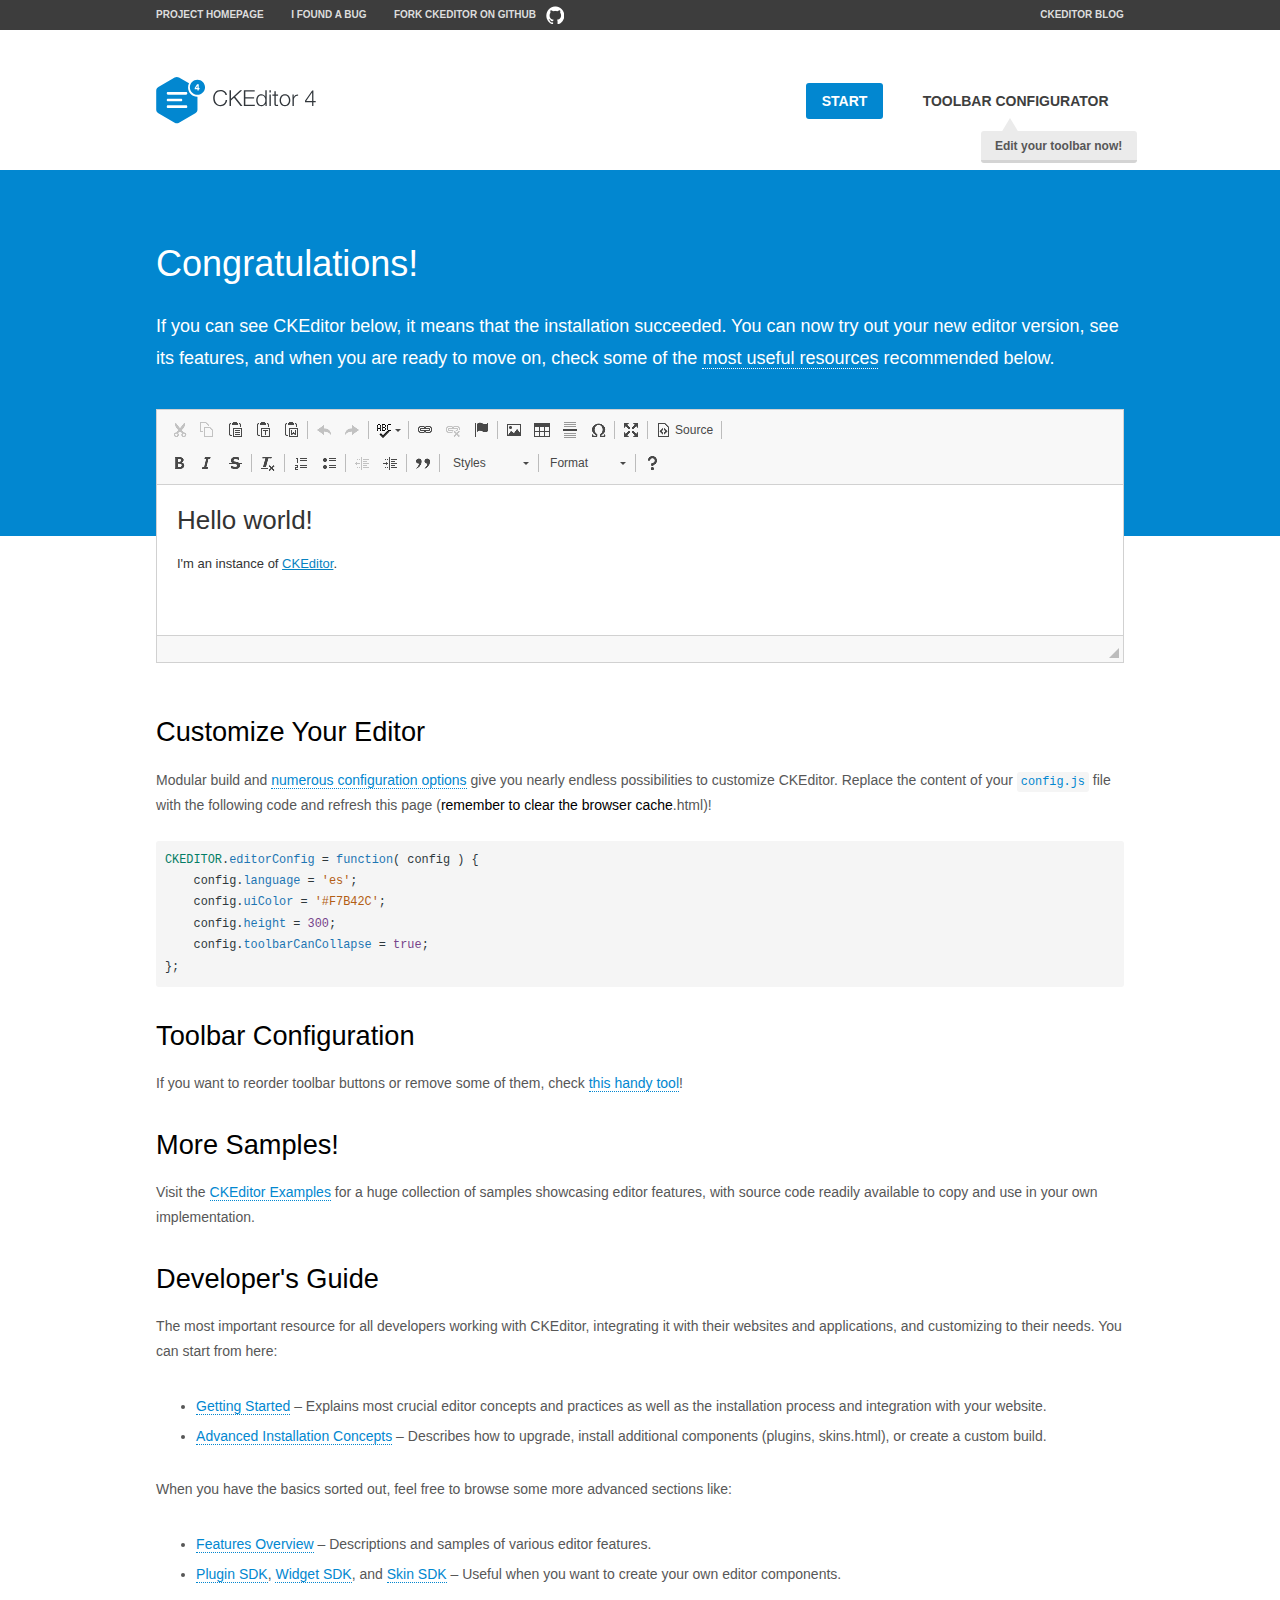
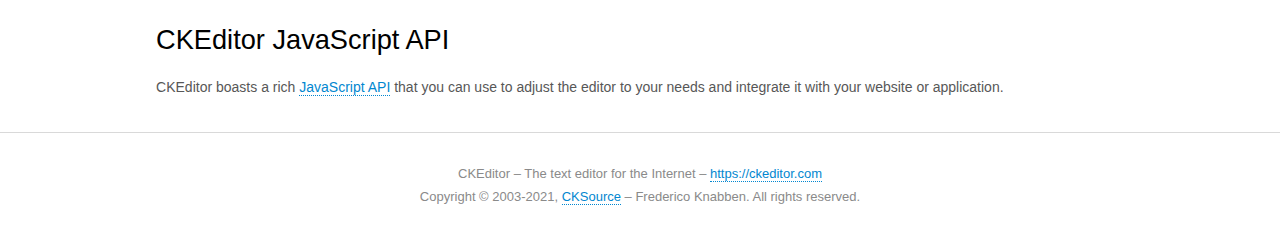
<file: src/main/webapp/resources/ckeditor/samples/index.html>
<!DOCTYPE html>
<!--
Copyright (c) 2003-2021, CKSource - Frederico Knabben. All rights reserved.
For licensing, see LICENSE.md or https://ckeditor.com/legal/ckeditor-oss-license
-->
<html lang="en">
<head>
	<meta charset="utf-8">
	<title>CKEditor Sample</title>
	<script src="../ckeditor.js"></script>
	<script src="js/sample.js"></script>
	<link rel="stylesheet" href="css/samples.css">
	<link rel="stylesheet" href="toolbarconfigurator/lib/codemirror/neo.css">
	<meta name="viewport" content="width=device-width,initial-scale=1">
	<meta name="description" content="Try the latest sample of CKEditor 4 and learn more about customizing your WYSIWYG editor with endless possibilities.">
</head>
<body id="main">

<nav class="navigation-a">
	<div class="grid-container">
		<ul class="navigation-a-left grid-width-70">
			<li><a href="https://ckeditor.com/ckeditor-4/">Project Homepage</a></li>
			<li><a href="https://github.com/ckeditor/ckeditor4/issues">I found a bug</a></li>
			<li><a href="https://github.com/ckeditor/ckeditor4" class="icon-pos-right icon-navigation-a-github">Fork CKEditor on GitHub</a></li>
		</ul>
		<ul class="navigation-a-right grid-width-30">
			<li><a href="https://ckeditor.com/blog/">CKEditor Blog</a></li>
		</ul>
	</div>
</nav>

<header class="header-a">
	<div class="grid-container">
		<h1 class="header-a-logo grid-width-30">
			<a href="index.html"><img src="img/logo.svg" onerror="this.src='img/logo.png'; this.onerror=null;" alt="CKEditor Sample"></a>
		</h1>

		<nav class="navigation-b grid-width-70">
			<ul>
				<li><a href="index.html" class="button-a button-a-background">Start</a></li>
				<li><a href="toolbarconfigurator/index.html" class="button-a">Toolbar configurator <span class="balloon-a balloon-a-nw">Edit your toolbar now!</span></a></li>
			</ul>
		</nav>
	</div>
</header>

<main>
	<div class="adjoined-top">
		<div class="grid-container">
			<div class="content grid-width-100">
				<h1>Congratulations!</h1>
				<p>
					If you can see CKEditor below, it means that the installation succeeded.
					You can now try out your new editor version, see its features, and when you are ready to move on, check some of the <a href="#sample-customize">most useful resources</a> recommended below.
				</p>
			</div>
		</div>
	</div>
	<div class="adjoined-bottom">
		<div class="grid-container">
			<div class="grid-width-100">
				<div id="editor">
					<h1>Hello world!</h1>
					<p>I'm an instance of <a href="https://ckeditor.com">CKEditor</a>.</p>
				</div>
			</div>
		</div>
	</div>

	<div class="grid-container">
		<div class="content grid-width-100">
			<section id="sample-customize">
				<h2>Customize Your Editor</h2>
				<p>Modular build and <a href="https://ckeditor.com/docs/ckeditor4/latest/guide/dev_configuration.html">numerous configuration options</a> give you nearly endless possibilities to customize CKEditor. Replace the content of your <code><a href="../config.js">config.js</a></code> file with the following code and refresh this page (<strong>remember to clear the browser cache</strong>.html)!</p>
		<pre class="cm-s-neo CodeMirror"><code><span style="padding-right: 0.1px;"><span class="cm-variable">CKEDITOR</span>.<span class="cm-property">editorConfig</span> <span class="cm-operator">=</span> <span class="cm-keyword">function</span>( <span class="cm-def">config</span> ) {</span>
<span style="padding-right: 0.1px;"><span class="cm-tab">	</span><span class="cm-variable-2">config</span>.<span class="cm-property">language</span> <span class="cm-operator">=</span> <span class="cm-string">'es'</span>;</span>
<span style="padding-right: 0.1px;"><span class="cm-tab">	</span><span class="cm-variable-2">config</span>.<span class="cm-property">uiColor</span> <span class="cm-operator">=</span> <span class="cm-string">'#F7B42C'</span>;</span>
<span style="padding-right: 0.1px;"><span class="cm-tab">	</span><span class="cm-variable-2">config</span>.<span class="cm-property">height</span> <span class="cm-operator">=</span> <span class="cm-number">300</span>;</span>
<span style="padding-right: 0.1px;"><span class="cm-tab">	</span><span class="cm-variable-2">config</span>.<span class="cm-property">toolbarCanCollapse</span> <span class="cm-operator">=</span> <span class="cm-atom">true</span>;</span>
<span style="padding-right: 0.1px;">};</span></code></pre>
			</section>

			<section>
				<h2>Toolbar Configuration</h2>
				<p>If you want to reorder toolbar buttons or remove some of them, check <a href="toolbarconfigurator/index.html">this handy tool</a>!</p>
			</section>

			<section>
				<h2>More Samples!</h2>
				<p>Visit the <a href="https://ckeditor.com/docs/ckeditor4/latest/examples/index.html">CKEditor Examples</a> for a huge collection of samples showcasing editor features, with source code readily available to copy and use in your own implementation.</p>
			</section>

			<section>
				<h2>Developer's Guide</h2>
				<p>The most important resource for all developers working with CKEditor, integrating it with their websites and applications, and customizing to their needs. You can start from here:</p>
				<ul>
					<li><a href="https://ckeditor.com/docs/ckeditor4/latest/guide/dev_installation.html">Getting Started</a> &ndash; Explains most crucial editor concepts and practices as well as the installation process and integration with your website.</li>
					<li><a href="https://ckeditor.com/docs/ckeditor4/latest/guide/dev_advanced_installation.html">Advanced Installation Concepts</a> &ndash; Describes how to upgrade, install additional components (plugins, skins.html), or create a custom build.</li>
				</ul>
					<p>When you have the basics sorted out, feel free to browse some more advanced sections like:</p>
				<ul>
					<li><a href="https://ckeditor.com/docs/ckeditor4/latest/features/index.html">Features Overview</a> &ndash; Descriptions and samples of various editor features.</li>
					<li><a href="https://ckeditor.com/docs/ckeditor4/latest/guide/plugin_sdk_intro.html">Plugin SDK</a>, <a href="https://ckeditor.com/docs/ckeditor4/latest/guide/widget_sdk_intro.html">Widget SDK</a>, and <a href="https://ckeditor.com/docs/ckeditor4/latest/guide/skin_sdk_intro.html">Skin SDK</a> &ndash; Useful when you want to create your own editor components.</li>
				</ul>
			</section>

			<section>
				<h2>CKEditor JavaScript API</h2>
				<p>CKEditor boasts a rich <a href="https://ckeditor.com/docs/ckeditor4/latest/api/index.html">JavaScript API</a> that you can use to adjust the editor to your needs and integrate it with your website or application.</p>
			</section>
		</div>
	</div>
</main>

<footer class="footer-a grid-container">
	<div class="grid-container">
		<p class="grid-width-100">
			CKEditor &ndash; The text editor for the Internet &ndash; <a class="samples" href="https://ckeditor.com/">https://ckeditor.com</a>
		</p>
		<p class="grid-width-100" id="copy">
			Copyright &copy; 2003-2021, <a class="samples" href="https://cksource.com/">CKSource</a> &ndash; Frederico Knabben. All rights reserved.
		</p>
	</div>
</footer>
<script>
	initSample();
</script>

</body>
</html>
</file>
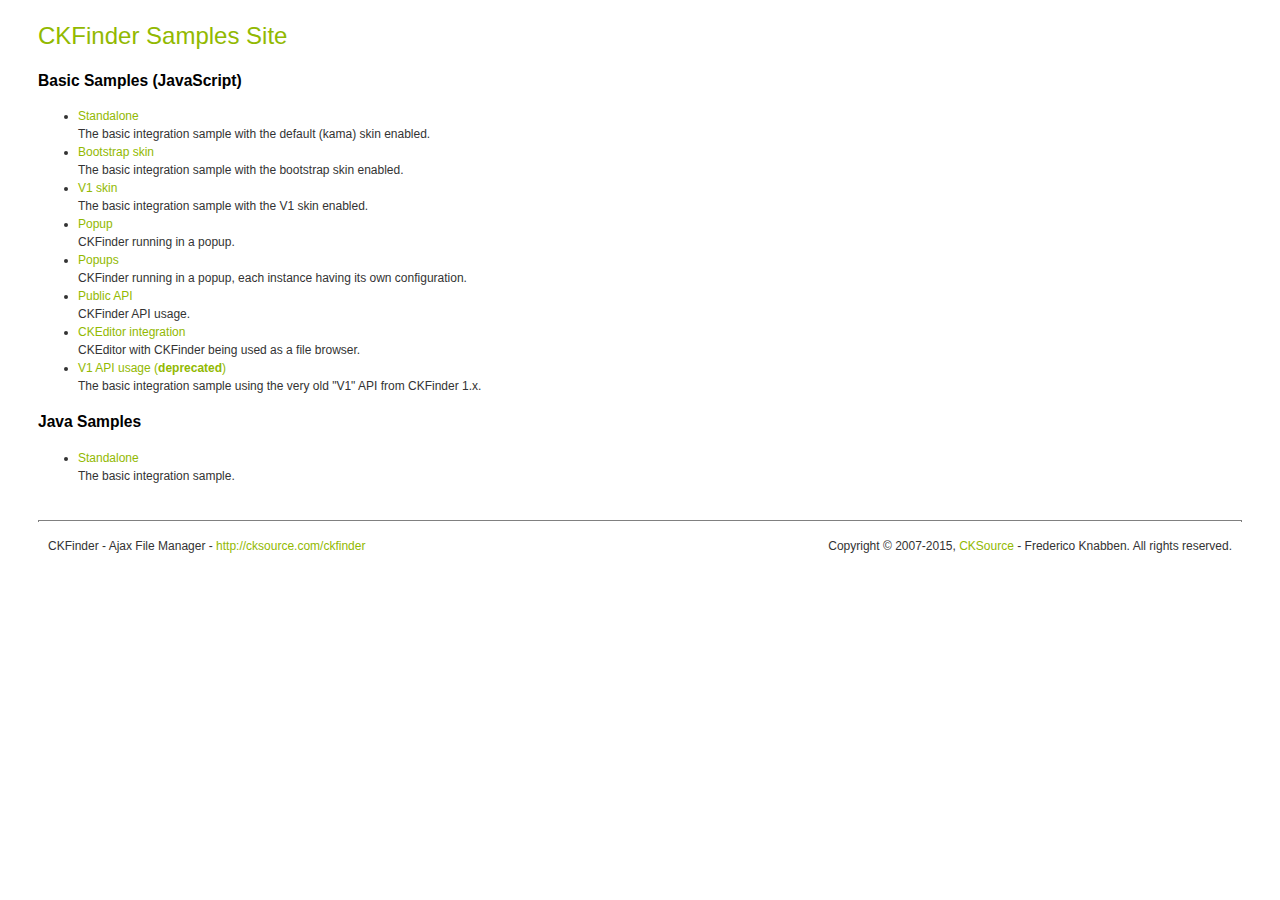
<file: src/main/webapp/resources/ckfinder/_samples/index.html>
<!DOCTYPE html PUBLIC "-//W3C//DTD XHTML 1.0 Transitional//EN" "http://www.w3.org/TR/xhtml1/DTD/xhtml1-transitional.dtd">
<!--
 * CKFinder
 * ========
 * http://cksource.com/ckfinder
 * Copyright (C) 2007-2015, CKSource - Frederico Knabben. All rights reserved.
 *
 * The software, this file and its contents are subject to the CKFinder
 * License. Please read the license.txt file before using, installing, copying,
 * modifying or distribute this file or part of its contents. The contents of
 * this file is part of the Source Code of CKFinder.
-->
<html xmlns="http://www.w3.org/1999/xhtml">
<head>
	<title>CKFinder - Samples</title>
	<meta http-equiv="Content-Type" content="text/html; charset=utf-8" />
	<meta name="robots" content="noindex, nofollow" />
	<link href="sample.css" rel="stylesheet" type="text/css" />
</head>
<body>
	<h1 class="samples">
		CKFinder Samples Site
	</h1>
	<h2 class="samples">
		Basic Samples (JavaScript)
	</h2>
	<ul class="samples">
		<li><a class="samples" href="standalone.html">Standalone</a><br />The basic integration sample with the default (kama) skin enabled.</li>
		<li><a class="samples" href="skin_bootstrap.html">Bootstrap skin</a><br />The basic integration sample with the bootstrap skin enabled.</li>
		<li><a class="samples" href="skin_v1.html">V1 skin</a><br />The basic integration sample with the V1 skin enabled.</li>
		<li><a class="samples" href="popup.html">Popup</a><br />CKFinder running in a popup.</li>
		<li><a class="samples" href="popups.html">Popups</a><br />CKFinder running in a popup, each instance having its own configuration.</li>
		<li><a class="samples" href="public_api.html">Public API</a><br />CKFinder API usage.</li>
		<li><a class="samples" href="ckeditor.html">CKEditor integration</a><br />CKEditor with CKFinder being used as a file browser.</li>
		<li><a class="samples" href="standalone_v1.html">V1 API usage (<strong>deprecated</strong>)</a><br />The basic integration sample using the very old "V1" API from CKFinder 1.x.</li>
	</ul>
	<h2 class="samples">
		Java Samples
	</h2>
	<ul class="samples">
		<li><a class="samples" href="tagusage.jsp">Standalone</a><br />The basic integration sample.</li>
	</ul>
	<div id="footer">
		<hr />
		<p>
			CKFinder - Ajax File Manager - <a class="samples" href="http://cksource.com/ckfinder/">http://cksource.com/ckfinder</a>
		</p>
		<p id="copy">
			Copyright &copy; 2007-2015, <a class="samples" href="http://cksource.com/">CKSource</a> - Frederico Knabben. All rights reserved.
		</p>
	</div>
</body>
</html>
</file>
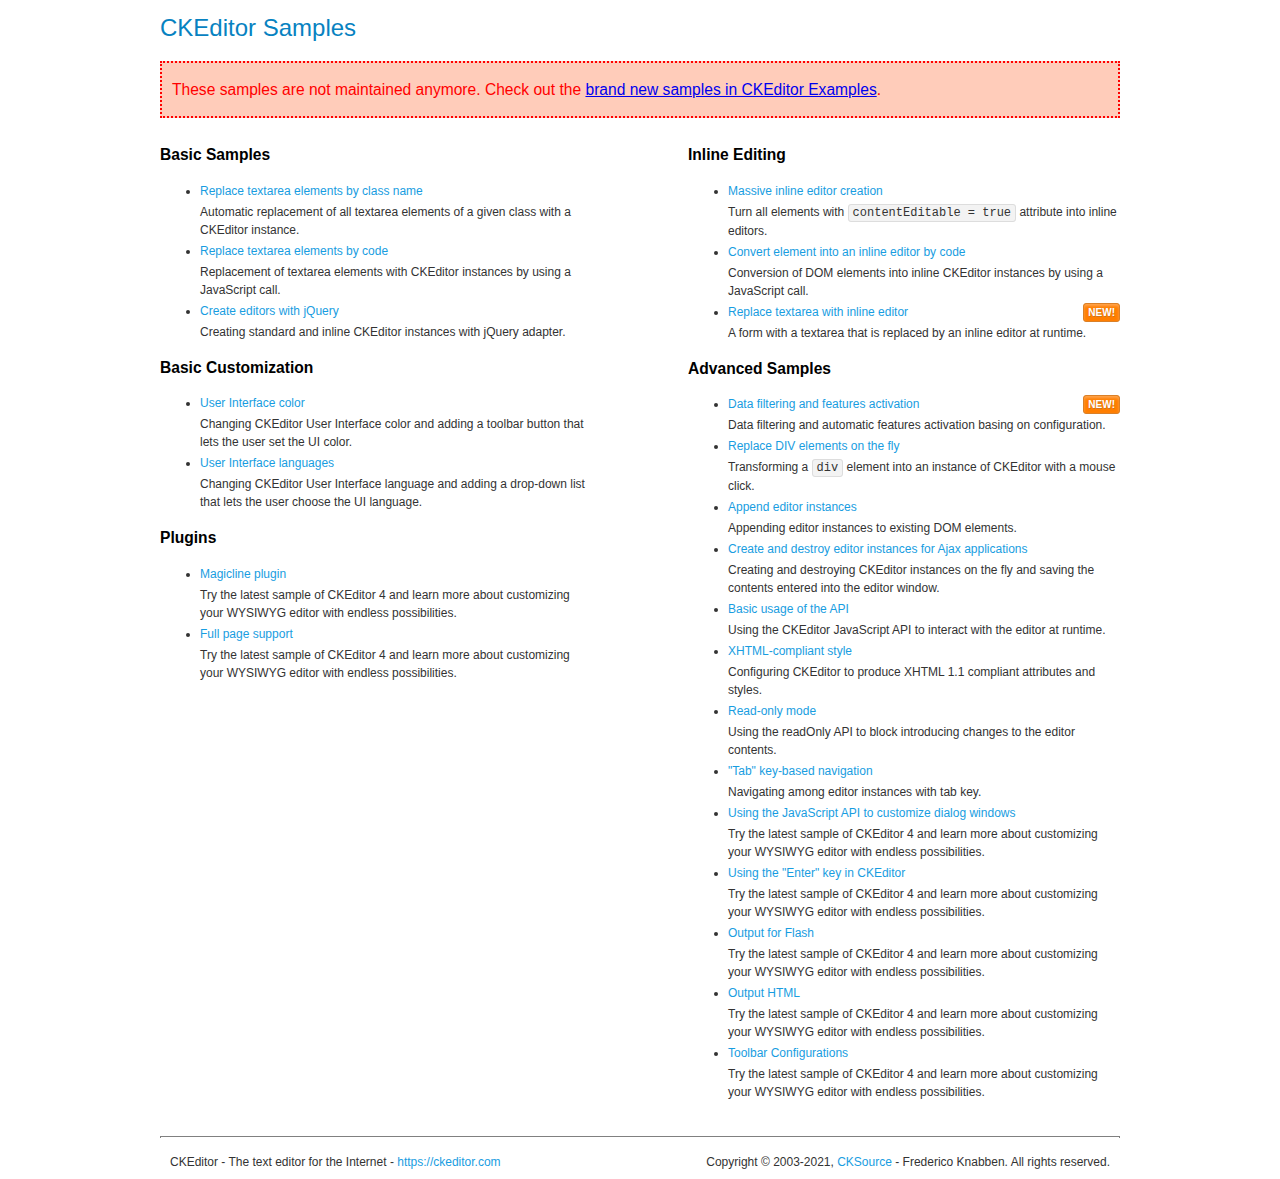
<file: src/main/webapp/resources/ckeditor/samples/old/index.html>
<!DOCTYPE html>
<!--
Copyright (c) 2003-2021, CKSource - Frederico Knabben. All rights reserved.
For licensing, see LICENSE.md or https://ckeditor.com/legal/ckeditor-oss-license
-->
<html lang="en">
<head>
	<meta charset="utf-8">
	<title>CKEditor Samples</title>
	<link rel="stylesheet" href="sample.css">
	<meta name="description" content="Try the latest sample of CKEditor 4 and learn more about customizing your WYSIWYG editor with endless possibilities.">
</head>
<body>
	<h1 class="samples">
		CKEditor Samples
	</h1>
	<div class="warning deprecated">
		These samples are not maintained anymore. Check out the <a href="https://ckeditor.com/docs/ckeditor4/latest/examples/index.html">brand new samples in CKEditor Examples</a>.
	</div>
	<div class="twoColumns">
		<div class="twoColumnsLeft">
			<h2 class="samples">
				Basic Samples
			</h2>
			<dl class="samples">
				<dt><a class="samples" href="replacebyclass.html">Replace textarea elements by class name</a></dt>
				<dd>Automatic replacement of all textarea elements of a given class with a CKEditor instance.</dd>

				<dt><a class="samples" href="replacebycode.html">Replace textarea elements by code</a></dt>
				<dd>Replacement of textarea elements with CKEditor instances by using a JavaScript call.</dd>

				<dt><a class="samples" href="jquery.html">Create editors with jQuery</a></dt>
				<dd>Creating standard and inline CKEditor instances with jQuery adapter.</dd>
			</dl>

			<h2 class="samples">
				Basic Customization
			</h2>
			<dl class="samples">
				<dt><a class="samples" href="uicolor.html">User Interface color</a></dt>
				<dd>Changing CKEditor User Interface color and adding a toolbar button that lets the user set the UI color.</dd>

				<dt><a class="samples" href="uilanguages.html">User Interface languages</a></dt>
				<dd>Changing CKEditor User Interface language and adding a drop-down list that lets the user choose the UI language.</dd>
			</dl>


			<h2 class="samples">Plugins</h2>
<dl class="samples">
<dt><a class="samples" href="magicline/magicline.html">Magicline plugin</a></dt>
<dd>Try the latest sample of CKEditor 4 and learn more about customizing your WYSIWYG editor with endless possibilities.</dd>

<dt><a class="samples" href="wysiwygarea/fullpage.html">Full page support</a></dt>
<dd>Try the latest sample of CKEditor 4 and learn more about customizing your WYSIWYG editor with endless possibilities.</dd>
</dl>
		</div>
		<div class="twoColumnsRight">
			<h2 class="samples">
				Inline Editing
			</h2>
			<dl class="samples">
				<dt><a class="samples" href="inlineall.html">Massive inline editor creation</a></dt>
				<dd>Turn all elements with <code>contentEditable = true</code> attribute into inline editors.</dd>

				<dt><a class="samples" href="inlinebycode.html">Convert element into an inline editor by code</a></dt>
				<dd>Conversion of DOM elements into inline CKEditor instances by using a JavaScript call.</dd>

				<dt><a class="samples" href="inlinetextarea.html">Replace textarea with inline editor</a> <span class="new">New!</span></dt>
				<dd>A form with a textarea that is replaced by an inline editor at runtime.</dd>

				
			</dl>

			<h2 class="samples">
				Advanced Samples
			</h2>
			<dl class="samples">
				<dt><a class="samples" href="datafiltering.html">Data filtering and features activation</a> <span class="new">New!</span></dt>
				<dd>Data filtering and automatic features activation basing on configuration.</dd>

				<dt><a class="samples" href="divreplace.html">Replace DIV elements on the fly</a></dt>
				<dd>Transforming a <code>div</code> element into an instance of CKEditor with a mouse click.</dd>

				<dt><a class="samples" href="appendto.html">Append editor instances</a></dt>
				<dd>Appending editor instances to existing DOM elements.</dd>

				<dt><a class="samples" href="ajax.html">Create and destroy editor instances for Ajax applications</a></dt>
				<dd>Creating and destroying CKEditor instances on the fly and saving the contents entered into the editor window.</dd>

				<dt><a class="samples" href="api.html">Basic usage of the API</a></dt>
				<dd>Using the CKEditor JavaScript API to interact with the editor at runtime.</dd>

				<dt><a class="samples" href="xhtmlstyle.html">XHTML-compliant style</a></dt>
				<dd>Configuring CKEditor to produce XHTML 1.1 compliant attributes and styles.</dd>

				<dt><a class="samples" href="readonly.html">Read-only mode</a></dt>
				<dd>Using the readOnly API to block introducing changes to the editor contents.</dd>

				<dt><a class="samples" href="tabindex.html">"Tab" key-based navigation</a></dt>
				<dd>Navigating among editor instances with tab key.</dd>


				
<dt><a class="samples" href="dialog/dialog.html">Using the JavaScript API to customize dialog windows</a></dt>
<dd>Try the latest sample of CKEditor 4 and learn more about customizing your WYSIWYG editor with endless possibilities.</dd>

<dt><a class="samples" href="enterkey/enterkey.html">Using the &quot;Enter&quot; key in CKEditor</a></dt>
<dd>Try the latest sample of CKEditor 4 and learn more about customizing your WYSIWYG editor with endless possibilities.</dd>

<dt><a class="samples" href="htmlwriter/outputforflash.html">Output for Flash</a></dt>
<dd>Try the latest sample of CKEditor 4 and learn more about customizing your WYSIWYG editor with endless possibilities.</dd>

<dt><a class="samples" href="htmlwriter/outputhtml.html">Output HTML</a></dt>
<dd>Try the latest sample of CKEditor 4 and learn more about customizing your WYSIWYG editor with endless possibilities.</dd>

<dt><a class="samples" href="toolbar/toolbar.html">Toolbar Configurations</a></dt>
<dd>Try the latest sample of CKEditor 4 and learn more about customizing your WYSIWYG editor with endless possibilities.</dd>

			</dl>
		</div>
	</div>
	<div id="footer">
		<hr>
		<p>
			CKEditor - The text editor for the Internet - <a class="samples" href="https://ckeditor.com/">https://ckeditor.com</a>
		</p>
		<p id="copy">
			Copyright &copy; 2003-2021, <a class="samples" href="https://cksource.com/">CKSource</a> - Frederico Knabben. All rights reserved.
		</p>
	</div>
</body>
</html>
</file>
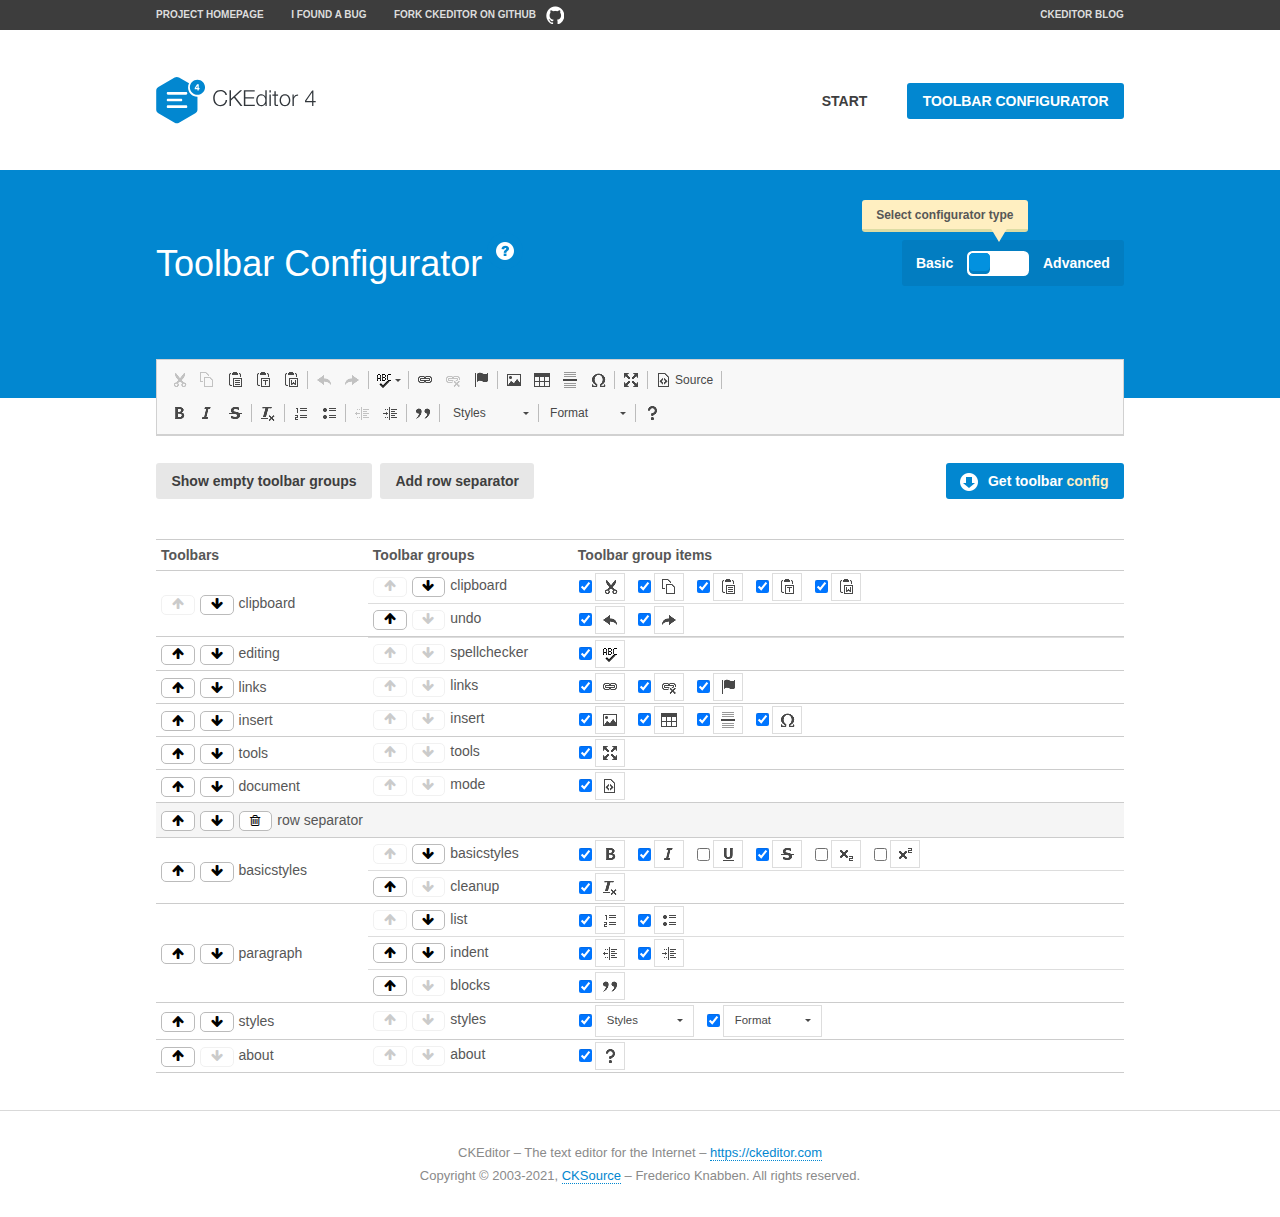
<file: src/main/webapp/resources/ckeditor/samples/toolbarconfigurator/index.html>
<!DOCTYPE html>
<!--
Copyright (c) 2003-2021, CKSource - Frederico Knabben. All rights reserved.
For licensing, see LICENSE.md or https://ckeditor.com/legal/ckeditor-oss-license
-->
<!--[if IE 8]><html class="ie8"><![endif]-->
<!--[if gt IE 8]><html><![endif]-->
<!--[if !IE]><!--><html lang="en"><!--<![endif]-->
<head>
	<meta charset="utf-8">
	<title>Toolbar Configurator</title>
	<script src="../../ckeditor.js"></script>
	<script>
		if ( CKEDITOR.env.ie && CKEDITOR.env.version < 9 )
			CKEDITOR.tools.enableHtml5Elements( document );
	</script>
	<link rel="stylesheet" href="lib/codemirror/codemirror.css">
	<link rel="stylesheet" href="lib/codemirror/show-hint.css">
	<link rel="stylesheet" href="lib/codemirror/neo.css">
	<link rel="stylesheet" href="css/fontello.css">
	<link rel="stylesheet" href="../css/samples.css">
	<meta name="description" content="Try the latest sample of CKEditor 4 and learn more about customizing your WYSIWYG editor with endless possibilities.">
</head>
<body id="toolbar">

<nav class="navigation-a">
	<div class="grid-container">
		<ul class="navigation-a-left grid-width-70">
			<li><a href="https://ckeditor.com/ckeditor-4/">Project Homepage</a></li>
			<li><a href="https://github.com/ckeditor/ckeditor4/issues">I found a bug</a></li>
			<li><a href="https://github.com/ckeditor/ckeditor4" class="icon-pos-right icon-navigation-a-github">Fork CKEditor on GitHub</a></li>
		</ul>
		<ul class="navigation-a-right grid-width-30">
			<li><a href="https://ckeditor.com/blog/">CKEditor Blog</a></li>
		</ul>
	</div>
</nav>

<header class="header-a">
	<div class="grid-container">
		<h1 class="header-a-logo grid-width-30">
			<a href="../index.html"><img src="../img/logo.svg" onerror="this.src='../img/logo.png'; this.onerror=null;" alt="CKEditor Logo"></a>
		</h1>
		<nav class="navigation-b grid-width-70">
			<ul>
				<li><a href="../index.html"  class="button-a">Start</a></li>
				<li><a href="index.html"  class="button-a button-a-background">Toolbar configurator</a></li>
			</ul>
		</nav>
	</div>
</header>

<main>
	<div class="adjoined-top">
		<div class="grid-container">
			<div class="content grid-width-100">
				<div class="grid-container-nested">
					<h1 class="grid-width-60">
						Toolbar Configurator
						<a href="#help-content" type="button" title="Configurator help" id="help" class="button-a button-a-background button-a-no-text icon-pos-left icon-question-mark">Help</a>
					</h1>

					<div class="grid-width-40 grid-switch-magic">
						<div class="switch">
							<span class="balloon-a balloon-a-se">Select configurator type</span>
							<input type="radio" name="radio" data-num="1" id="radio-basic" />
							<input type="radio" name="radio" data-num="2" id="radio-advanced" />
							<label data-for="1" for="radio-basic">Basic</label>
							<span class="switch-inner">
								<span class="handler"></span>
							</span>
							<label data-for="2" for="radio-advanced">Advanced</label>
						</div>
					</div>
				</div>
			</div>
		</div>
	</div>
	<div class="adjoined-bottom">
		<div class="grid-container">
			<div class="grid-width-100">
				<div class="editors-container">
					<div id="editor-basic"></div>
					<div id="editor-advanced"></div>
				</div>
			</div>
		</div>
	</div>

	<div class="grid-container configurator">
		<div class="content grid-width-100">
			<div class="configurator">
				<div>
					<div id="toolbarModifierWrapper"></div>
				</div>
			</div>
		</div>
	</div>

	<div id="help-content">
		<div class="grid-container">
			<div class="grid-width-100">
				<h2>What Am I Doing Here?</h2>

				<div class="grid-container grid-container-nested">
					<div class="basic">
						<div class="grid-width-50">
							<p>Arrange <a href="https://ckeditor.com/docs/ckeditor4/latest/api/CKEDITOR_config.html#cfg-toolbarGroups">toolbar groups</a>, toggle <a href="https://ckeditor.com/docs/ckeditor4/latest/api/CKEDITOR_config.html#cfg-removeButtons">button visibility</a> according to your needs and get your toolbar configuration.</p>
							<p>You can replace the content of the <a href="../../config.js"><code>config.js</code></a> file with the generated configuration. If you already set some configuration options you will need to merge both configurations.</p>
						</div>
						<div class="grid-width-50">
							<p>Read more about different ways of <a href="https://ckeditor.com/docs/ckeditor4/latest/guide/dev_configuration.html">setting configuration</a> and do not forget about <strong>clearing browser cache</strong>.</p>
							<p>Arranging toolbar groups is the recommended way of configuring the toolbar, but if you need more freedom you can use the <a href="#advanced">advanced configurator</a>.</p>
						</div>
					</div>
					<div class="advanced" style="display: none;">
						<div class="grid-width-50">
							<p>With this code editor you can edit your <a href="https://ckeditor.com/docs/ckeditor4/latest/api/CKEDITOR_config.html#cfg-toolbar">toolbar configuration</a> live.</p>
							<p>You can replace the content of the <a href="../../config.js"><code>config.js</code></a> file with the generated configuration. If you already set some configuration options you will need to merge both configurations.</p>
						</div>
						<div class="grid-width-50">
							<p>Read more about different ways of <a href="https://ckeditor.com/docs/ckeditor4/latest/guide/dev_configuration.html">setting configuration</a> and do not forget about <strong>clearing browser cache</strong>.</p>
						</div>
					</div>
				</div>

				<p class="grid-container grid-container-nested">
					<button type="button" class="help-content-close grid-width-100 button-a button-a-background">Got it. Let's play!</button>
				</p>
			</div>
		</div>
	</div>
</main>

<footer class="footer-a grid-container">
	<p class="grid-width-100">
		CKEditor &ndash; The text editor for the Internet &ndash; <a class="samples" href="https://ckeditor.com/">https://ckeditor.com</a>
	</p>
	<p class="grid-width-100" id="copy">
		Copyright &copy; 2003-2021, <a class="samples" href="https://cksource.com/">CKSource</a> &ndash; Frederico Knabben. All rights reserved.
	</p>
</footer>

<script src="lib/codemirror/codemirror.js"></script>
<script src="lib/codemirror/javascript.js"></script>
<script src="lib/codemirror/show-hint.js"></script>

<script src="js/fulltoolbareditor.js"></script>
<script src="js/abstracttoolbarmodifier.js"></script>
<script src="js/toolbarmodifier.js"></script>
<script src="js/toolbartextmodifier.js"></script>
<script src="../js/sf.js"></script>

<script>
	( function() {
		'use strict';

		var mode = ( window.location.hash.substr( 1 ) === 'advanced' ) ? 'advanced' : 'basic',
			configuratorSection = CKEDITOR.document.findOne( 'main > .grid-container.configurator' ),
			basicInstruction = CKEDITOR.document.findOne( '#help-content .basic' ),
			advancedInstruction = CKEDITOR.document.findOne( '#help-content .advanced' ),

			// Configurator mode switcher.
			modeSwitchBasic = CKEDITOR.document.getById( 'radio-basic' ),
			modeSwitchAdvanced = CKEDITOR.document.getById( 'radio-advanced' );

		// Initial setup
		function updateSwitcher() {
			if ( mode === 'advanced' ) {
				modeSwitchAdvanced.$.checked = true;
			} else {
				modeSwitchBasic.$.checked = true;
			}
		}

		updateSwitcher();

		CKEDITOR.document.getWindow().on( 'hashchange', function( e ) {
			var hash = window.location.hash.substr( 1 );
			if ( !( hash === 'advanced' || hash === 'basic' ) ) {
				return;
			}
			mode = hash;
			onToolbarsDone( mode );
		} );

		CKEDITOR.document.getWindow().on( 'resize', function() {
			updateToolbar( ( mode === 'basic' ? toolbarModifier : toolbarTextModifier )[ 'editorInstance' ] );
		} );

		function onRefresh( modifier ) {
			modifier = modifier || this;

			if ( mode === 'basic' && modifier instanceof ToolbarConfigurator.ToolbarTextModifier ) {
				return;
			}

			// CodeMirror container becomes visible, so we need to refresh and to avoid rendering problems.
			if ( mode === 'advanced' && modifier instanceof ToolbarConfigurator.ToolbarTextModifier ) {
				modifier.codeContainer.refresh();
			}

			updateToolbar( modifier.editorInstance );
		}

		function updateToolbar( editor ) {
			var editorContainer = editor.container;

			// Not always editor is loaded.
			if ( !editorContainer ) {
				return;
			}

			var displayStyle = editorContainer.getStyle( 'display' );

			editorContainer.setStyle( 'display', 'block' );

			var newHeight = editorContainer.getSize( 'height' );

			var newMarginTop = parseInt( editorContainer.getComputedStyle( 'margin-top' ), 10 );
			newMarginTop = ( isNaN( newMarginTop ) ? 0 : Number( newMarginTop ) );

			var newMarginBottom = parseInt( editorContainer.getComputedStyle( 'margin-bottom' ), 10 );
			newMarginBottom = ( isNaN( newMarginBottom ) ? 0 : Number( newMarginBottom ) );

			var result = newHeight + newMarginTop + newMarginBottom;

			editorContainer.setStyle( 'display', displayStyle );

			editor.container.getAscendant( 'div' ).setStyle( 'height', result + 'px' );
		}

		var toolbarModifier = new ToolbarConfigurator.ToolbarModifier( 'editor-basic' );

		var done = 0;
		toolbarModifier.init( onToolbarInit );
		toolbarModifier.onRefresh = onRefresh;

		CKEDITOR.document.getById( 'toolbarModifierWrapper' ).append( toolbarModifier.mainContainer );

		var toolbarTextModifier = new ToolbarConfigurator.ToolbarTextModifier( 'editor-advanced' );
		toolbarTextModifier.init( onToolbarInit );
		toolbarTextModifier.onRefresh = onRefresh;

		function onToolbarInit() {
			if ( ++done === 2 ) {
				onToolbarsDone();

				positionSticky.watch( CKEDITOR.document.findOne( '.toolbar' ), function() {
					return mode === 'advanced';
				} );
			}
		}

		function onToolbarsDone() {
			if ( mode === 'basic' ) {
				toggleModeBasic( false );
			} else {
				toggleModeAdvanced( false );
			}

			updateSwitcher();

			setTimeout( function() {
				CKEDITOR.document.findOne( '.editors-container' ).addClass( 'active' );
				CKEDITOR.document.findOne( '#toolbarModifierWrapper' ).addClass( 'active' );
			}, 200 );
		}

		CKEDITOR.document.getById( 'toolbarModifierWrapper' ).append( toolbarTextModifier.mainContainer );

		function toogleModeSwitch( onElement, offElement, onModifier, offModifier ) {
			onElement.addClass( 'fancy-button-active' );
			offElement.removeClass( 'fancy-button-active' );

			onModifier.showUI();
			offModifier.hideUI();
		}

		function toggleModeBasic( callOnRefresh ) {
			callOnRefresh = ( callOnRefresh !== false );
			mode = 'basic';
			window.location.hash = '#basic';
			toogleModeSwitch( modeSwitchBasic, modeSwitchAdvanced, toolbarModifier, toolbarTextModifier );

			configuratorSection.removeClass( 'freed-width' );
			basicInstruction.show();
			advancedInstruction.hide();

			callOnRefresh && onRefresh( toolbarModifier );
		}

		function toggleModeAdvanced( callOnRefresh ) {
			callOnRefresh = ( callOnRefresh !== false );
			mode = 'advanced';
			window.location.hash = '#advanced';
			toogleModeSwitch( modeSwitchAdvanced, modeSwitchBasic, toolbarTextModifier, toolbarModifier );

			configuratorSection.addClass( 'freed-width' );
			advancedInstruction.show();
			basicInstruction.hide();

			callOnRefresh && onRefresh( toolbarTextModifier );
		}

		modeSwitchBasic.on( 'click', toggleModeBasic );
		modeSwitchAdvanced.on( 'click', toggleModeAdvanced );

		//
		// Position:sticky for the toolbar.
		//

		// Will make elements behave like they were styled with position:sticky.
		var positionSticky = {
			// Store object: {
			// 		element: CKEDITOR.dom.element, // Element which will float.
			// 		placeholder: CKEDITOR.dom.element, // Placeholder which is place to prevent page bounce.
			// 		isFixed: boolean // Whether element float now.
			// }
			watched: [],

			active: [],

			staticContainer: null,

			init: function() {
				var element = CKEDITOR.dom.element.createFromHtml(
					'<div class="staticContainer">' +
						'<div class="grid-container" >' +
							'<div class="grid-width-100">' +
								'<div class="inner"></div>' +
							'</div>' +
						'</div>' +
					'</div>' );

				this.staticContainer = element.findOne( '.inner' );

				CKEDITOR.document.getBody().append( element );
			},

			watch: function( element, preventFunc ) {
				this.watched.push( {
					element: element,
					placeholder: new CKEDITOR.dom.element( 'div' ),
					isFixed: false,
					preventFunc: preventFunc
				} );
			},

			checkAll: function() {
				for ( var i = 0; i < this.watched.length; i++ ) {
					this.check( this.watched[ i ] );
				}
			},

			check: function( element ) {
				var isFixed = element.isFixed;
				var shouldBeFixed = this.shouldBeFixed( element );

				// Nothing to be done.
				if ( isFixed === shouldBeFixed ) {
					return;
				}

				var placeholder = element.placeholder;

				if ( isFixed ) {
					// Unfixing.

					element.element.insertBefore( placeholder );
					placeholder.remove();

					element.element.removeStyle( 'margin' );

					this.active.splice( CKEDITOR.tools.indexOf( this.active, element ), 1 );

				} else {
					// Fixing.
					placeholder.setStyle( 'width', element.element.getSize( 'width' ) + 'px' );
					placeholder.setStyle( 'height', element.element.getSize( 'height' ) + 'px' );
					placeholder.setStyle( 'margin-bottom', element.element.getComputedStyle( 'margin-bottom' ) );
					placeholder.setStyle( 'display', element.element.getComputedStyle( 'display' ) );
					placeholder.insertAfter( element.element );

					this.staticContainer.append( element.element );

					this.active.push( element );
				}

				element.isFixed = !element.isFixed;
			},

			shouldBeFixed: function( element ) {
				if ( element.preventFunc && element.preventFunc() ) {
					return false;
				}

				// If element is already fixed we are checking it's placeholder.
				var related = ( element.isFixed ? element.placeholder : element.element ),
					clientRect = related.$.getBoundingClientRect(),
					staticHeight = this.staticContainer.getSize('height' ),
					elemHeight = element.element.getSize( 'height' );

				if ( element.isFixed ) {
					return ( clientRect.top + elemHeight < staticHeight );
				} else {
					return ( clientRect.top < staticHeight );
				}
			}
		};

		positionSticky.init();

		CKEDITOR.document.getWindow().on( 'scroll',
			CKEDITOR.tools.eventsBuffer( 100, positionSticky.checkAll, positionSticky ).input
		);

		// Make the toolbar sticky.
		positionSticky.watch( CKEDITOR.document.findOne( '.editors-container' ) );

		// Help button and help-content.
		( function() {
			var helpButton = CKEDITOR.document.getById( 'help' ),
				helpContent = CKEDITOR.document.getById( 'help-content' );

			// Don't show help button on IE8 because it's unsupported by Pico Modal.
			if ( CKEDITOR.env.ie && CKEDITOR.env.version == 8 ) {
				helpButton.hide();
			} else {
				// Display help modal when the button is clicked.
				helpButton.on( 'click', function( evt ) {
					SF.modal( {
						// Clone modal content from DOM.
						content: helpContent.getHtml(),

						afterCreate: function( modal ) {
							// Enable modal content button to close the modal.
							new CKEDITOR.dom.element( modal.modalElem() ).findOne( '.help-content-close' ).once( 'click', modal.close );
						}
					} ).show();
				} );
			}
		} )();
	} )();
</script>
</body>
</html>
</file>
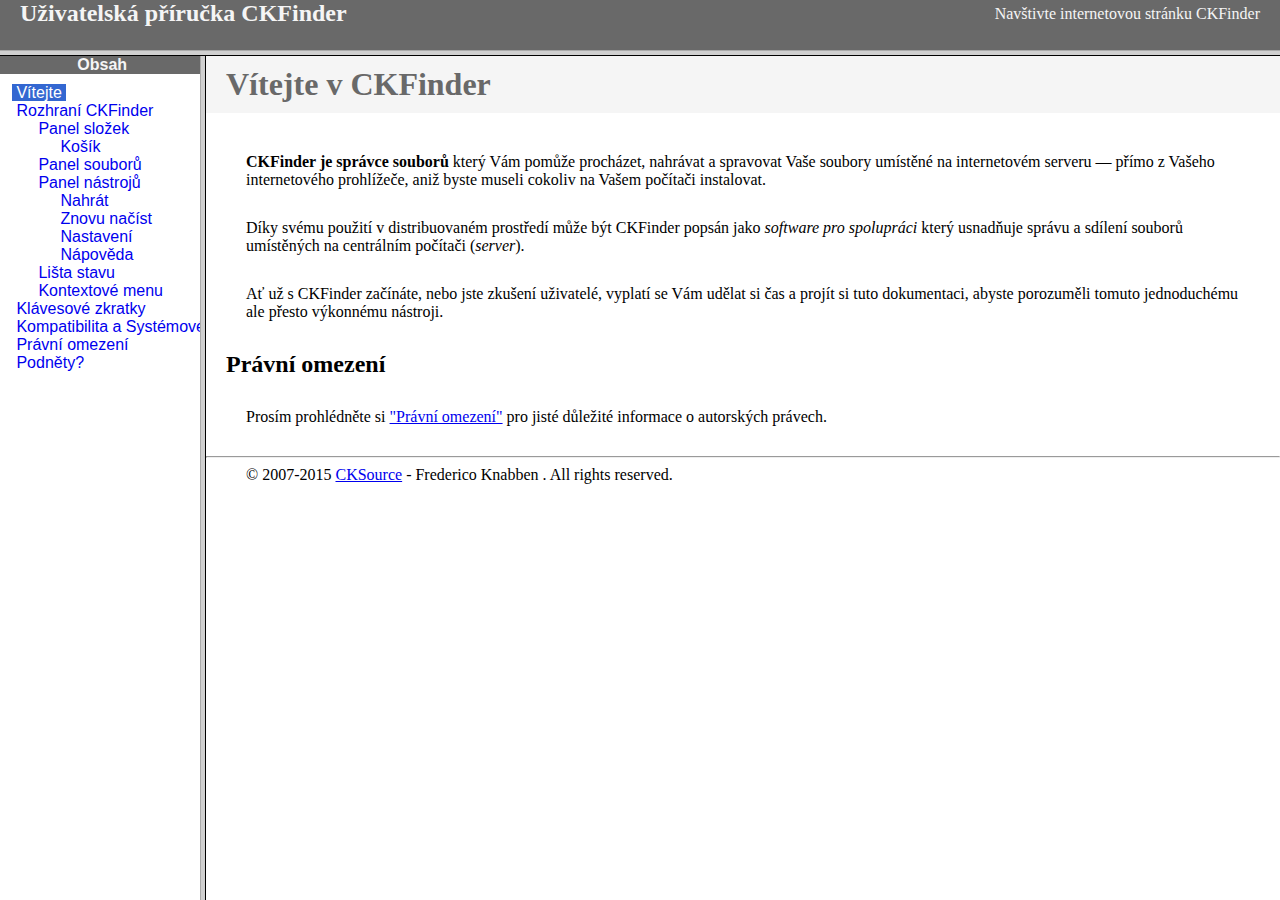
<file: src/main/webapp/resources/ckfinder/help/cs/index.html>
<!DOCTYPE HTML PUBLIC "-//W3C//DTD HTML 4.01 Frameset//EN" "http://www.w3.org/TR/html4/frameset.dtd">
<html lang="cs">
<head>
	<title>Uživatelská příručka CKFinder</title>
	<meta name="robots" content="noindex, nofollow">
	<meta http-equiv="Content-Type" content="text/html; charset=utf-8">
	<style type="text/css">
		frame {border-color:#f5f5f5}
	</style>
</head>
<frameset rows="50,*">
	<frame src="files/header.html" noresize="noresize" frameborder="0">
	<frameset cols="200,*">
			<frame src="files/toc.html">
			<frame src="files/001.html" name="CKDocsMain">
	</frameset>
</frameset>
</html>
</file>
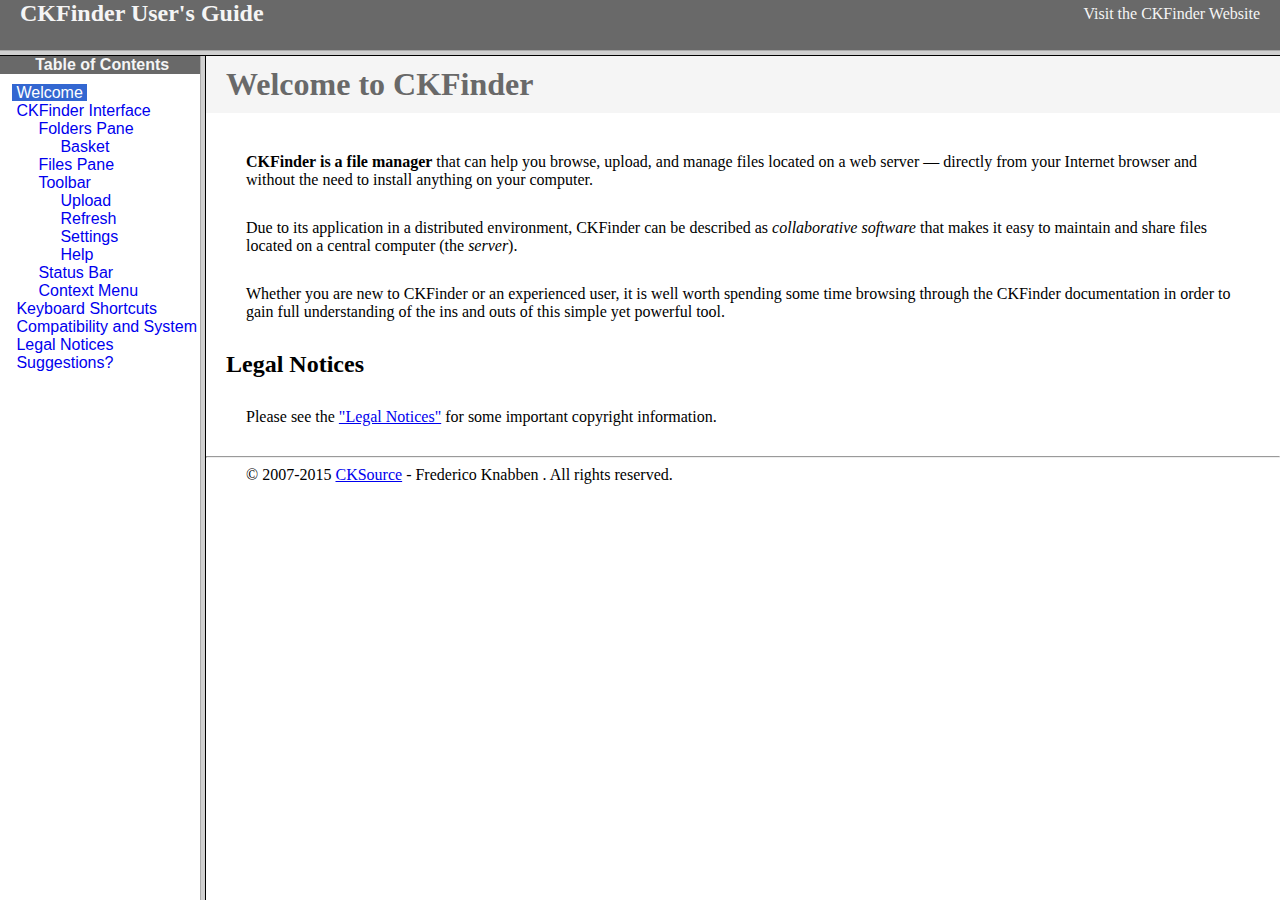
<file: src/main/webapp/resources/ckfinder/help/en/index.html>
<!DOCTYPE HTML PUBLIC "-//W3C//DTD HTML 4.01 Frameset//EN" "http://www.w3.org/TR/html4/frameset.dtd">
<html lang="en">
<head>
	<title>CKFinder User's Guide</title>
	<meta name="robots" content="noindex, nofollow">
	<meta http-equiv="Content-Type" content="text/html; charset=utf-8">
	<style type="text/css">
		frame {border-color:#f5f5f5}
	</style>
</head>
<frameset rows="50,*">
	<frame src="files/header.html" noresize="noresize" frameborder="0">
	<frameset cols="200,*">
			<frame src="files/toc.html">
			<frame src="files/001.html" name="CKDocsMain">
	</frameset>
</frameset>
</html>
</file>
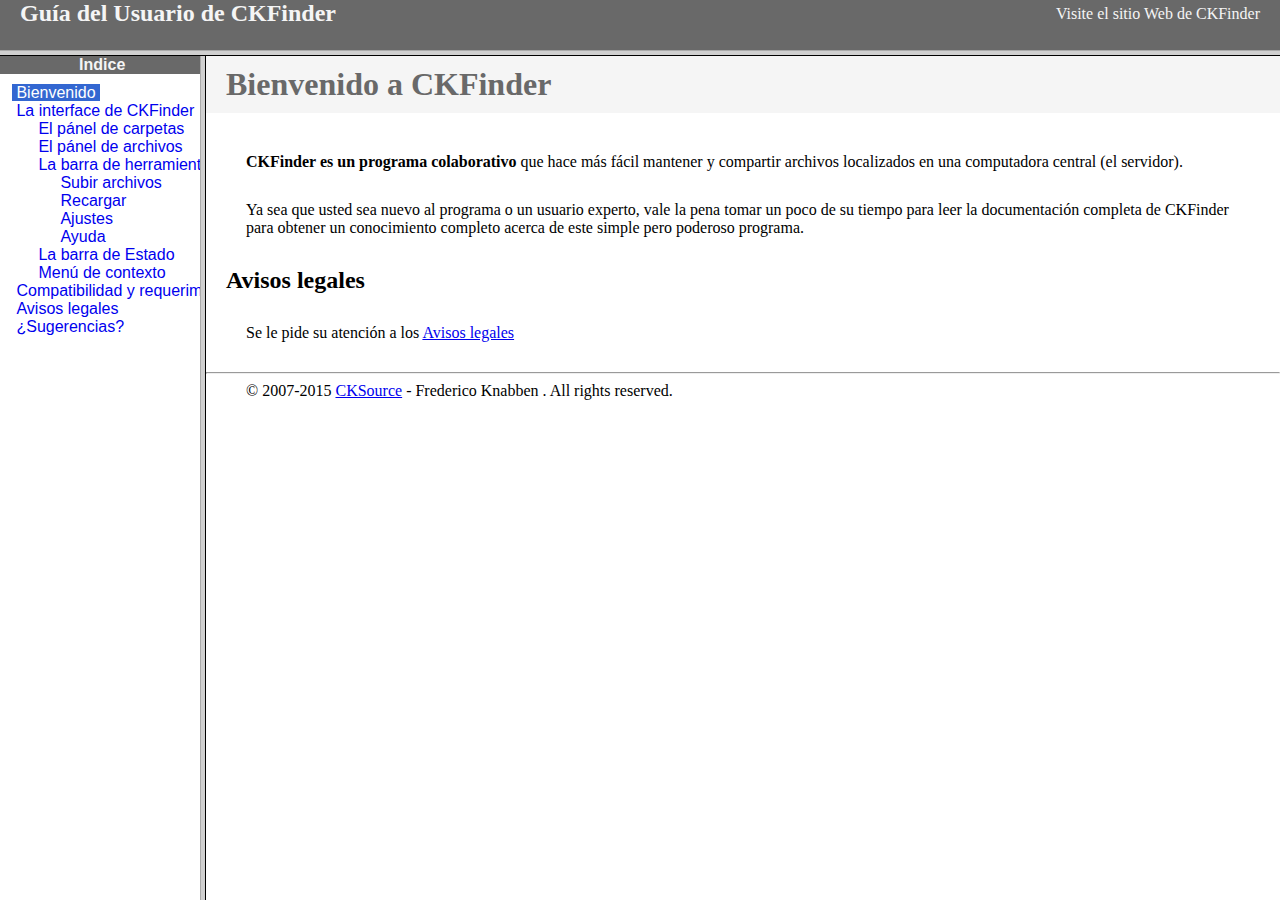
<file: src/main/webapp/resources/ckfinder/help/es-mx/index.html>
<!DOCTYPE HTML PUBLIC "-//W3C//DTD HTML 4.01 Frameset//EN" "http://www.w3.org/TR/html4/frameset.dtd">
<html lang="es-mx">
<head>
	<title>Gu&iacute;a para el usuario de CKFinder</title>
	<meta http-equiv="Content-Type" content="text/html; charset=utf-8">
	<meta name="robots" content="noindex, nofollow">
	<style type="text/css">
		frame {border-color:#f5f5f5}
	</style>
</head>
<frameset rows="50,*">
	<frame src="files/header.html" noresize="noresize" frameborder="0">
	<frameset cols="200,*">
			<frame src="files/toc.html">
			<frame src="files/001.html" name="CKDocsMain">
	</frameset>
</frameset>
</html>
</file>
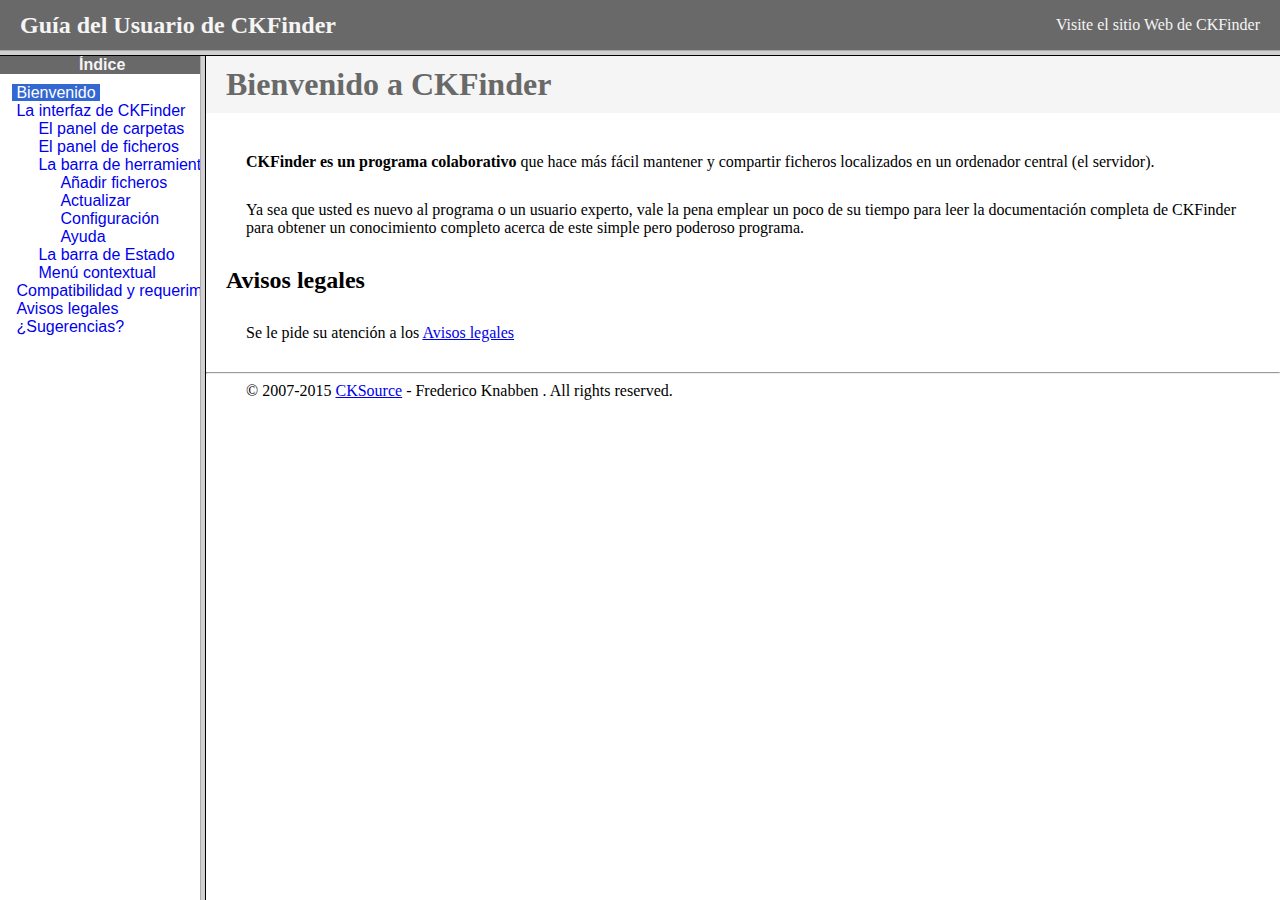
<file: src/main/webapp/resources/ckfinder/help/es/index.html>
<!DOCTYPE HTML PUBLIC "-//W3C//DTD HTML 4.01 Frameset//EN" "http://www.w3.org/TR/html4/frameset.dtd">
<html lang="es">
<head>
	<title>Gu&iacute;a para el usuario de CKFinder</title>
	<meta http-equiv="Content-Type" content="text/html; charset=utf-8">
	<meta name="robots" content="noindex, nofollow">
	<style type="text/css">
		frame {border-color:#f5f5f5}
	</style>
</head>
<frameset rows="50,*">
	<frame src="files/header.html" noresize="noresize" frameborder="0">
	<frameset cols="200,*">
			<frame src="files/toc.html">
			<frame src="files/001.html" name="CKDocsMain">
	</frameset>
</frameset>
</html>
</file>
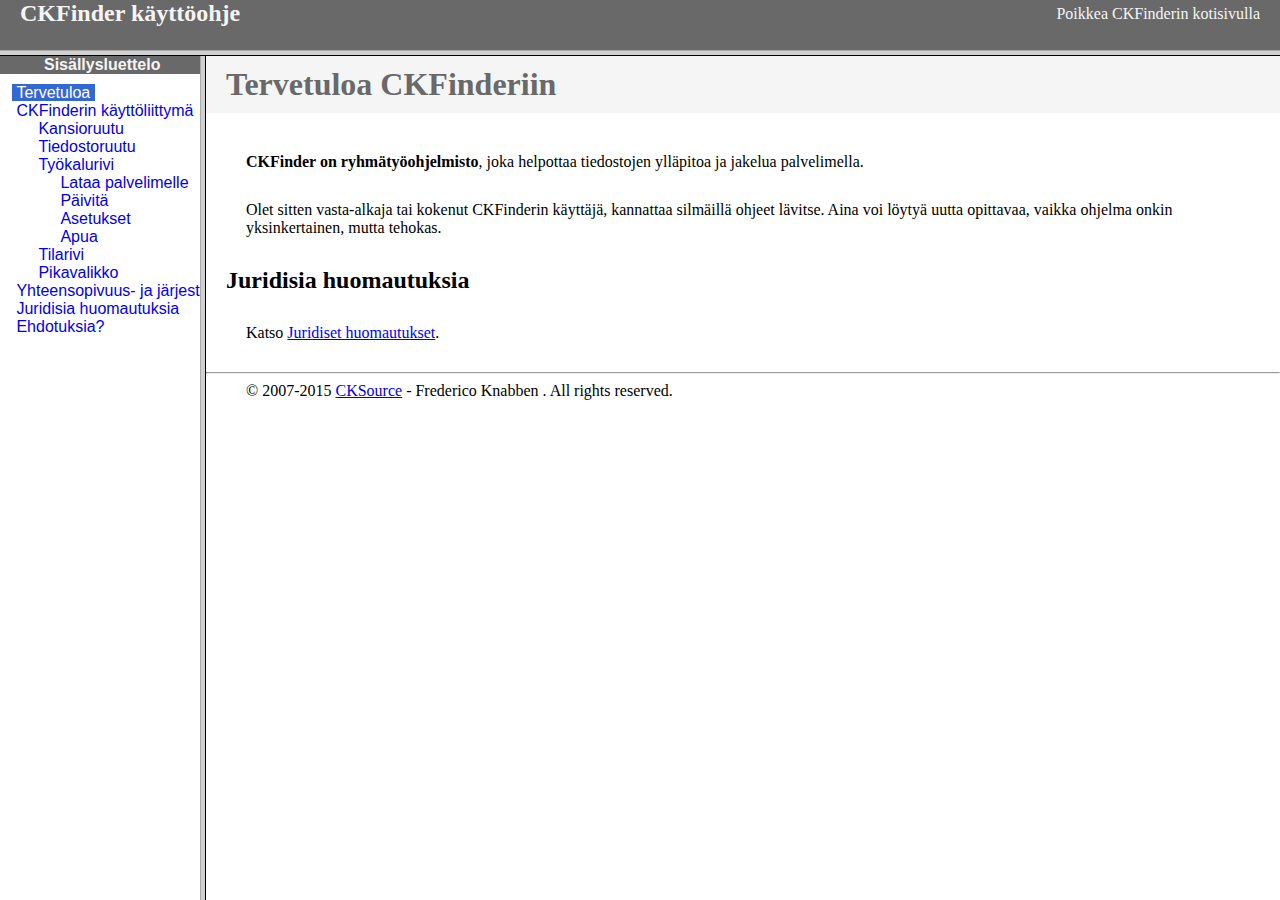
<file: src/main/webapp/resources/ckfinder/help/fi/index.html>
<!DOCTYPE HTML PUBLIC "-//W3C//DTD HTML 4.01 Frameset//EN" "http://www.w3.org/TR/html4/frameset.dtd">
<html lang="fi">
<head>
	<title>CKFinder käyttöohje</title>
	<meta http-equiv="Content-Type" content="text/html; charset=utf-8">
	<meta name="robots" content="noindex, nofollow">
	<style type="text/css">
		frame {border-color:#f5f5f5}
	</style>
</head>
<frameset rows="50,*">
	<frame src="files/header.html" noresize="noresize" frameborder="0">
	<frameset cols="200,*">
			<frame src="files/toc.html">
			<frame src="files/001.html" name="CKDocsMain">
	</frameset>
</frameset>
</html>
</file>
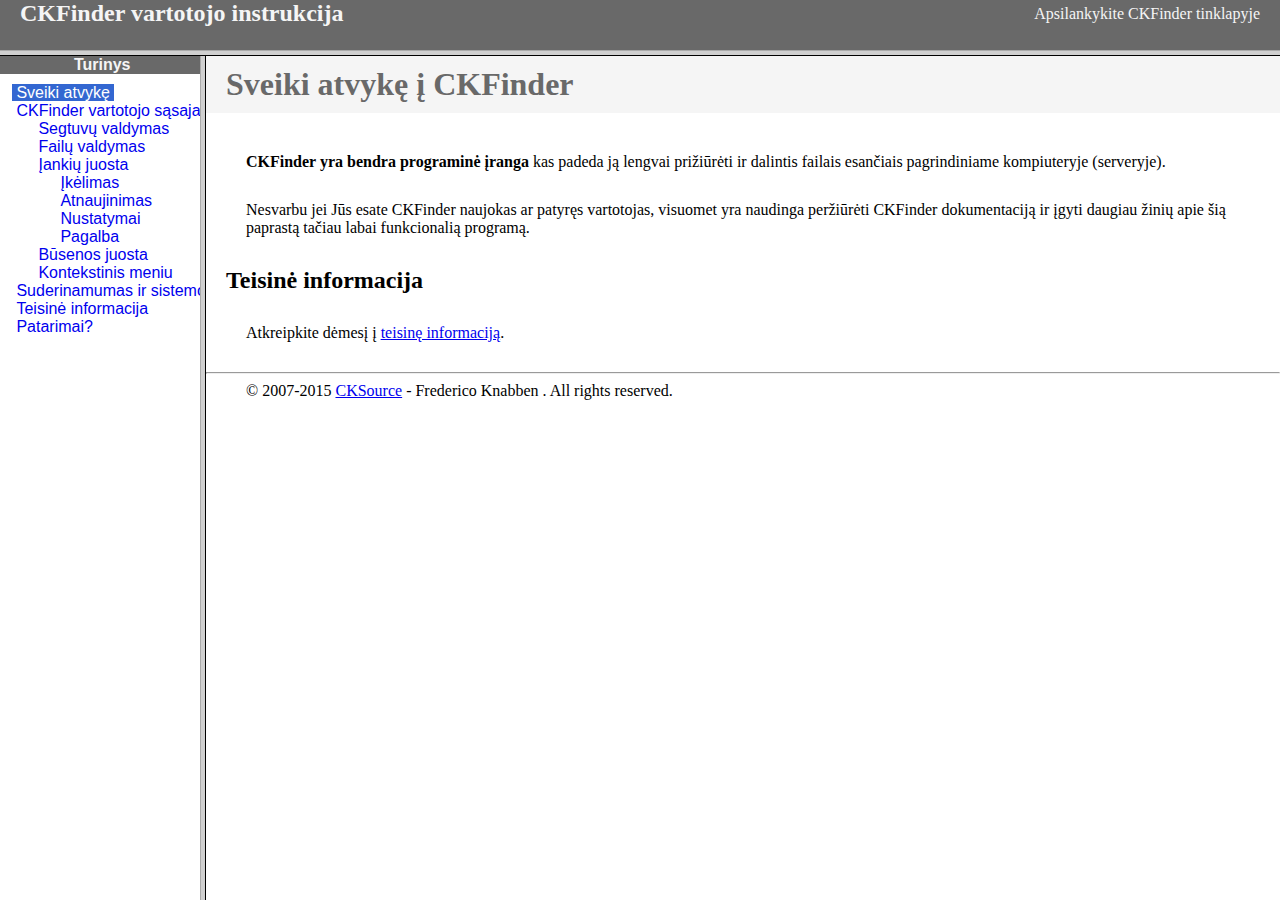
<file: src/main/webapp/resources/ckfinder/help/lt/index.html>
<!DOCTYPE HTML PUBLIC "-//W3C//DTD HTML 4.01 Frameset//EN" "http://www.w3.org/TR/html4/frameset.dtd">
<html lang="lt">
<head>
	<title>CKFinder User's Guide</title>
	<meta http-equiv="Content-Type" content="text/html; charset=utf-8">
	<meta name="robots" content="noindex, nofollow">
	<style type="text/css">
		frame {border-color:#f5f5f5}
	</style>
</head>
<frameset rows="50,*">
	<frame src="files/header.html" noresize="noresize" frameborder="0">
	<frameset cols="200,*">
			<frame src="files/toc.html">
			<frame src="files/001.html" name="CKDocsMain">
	</frameset>
</frameset>
</html>
</file>
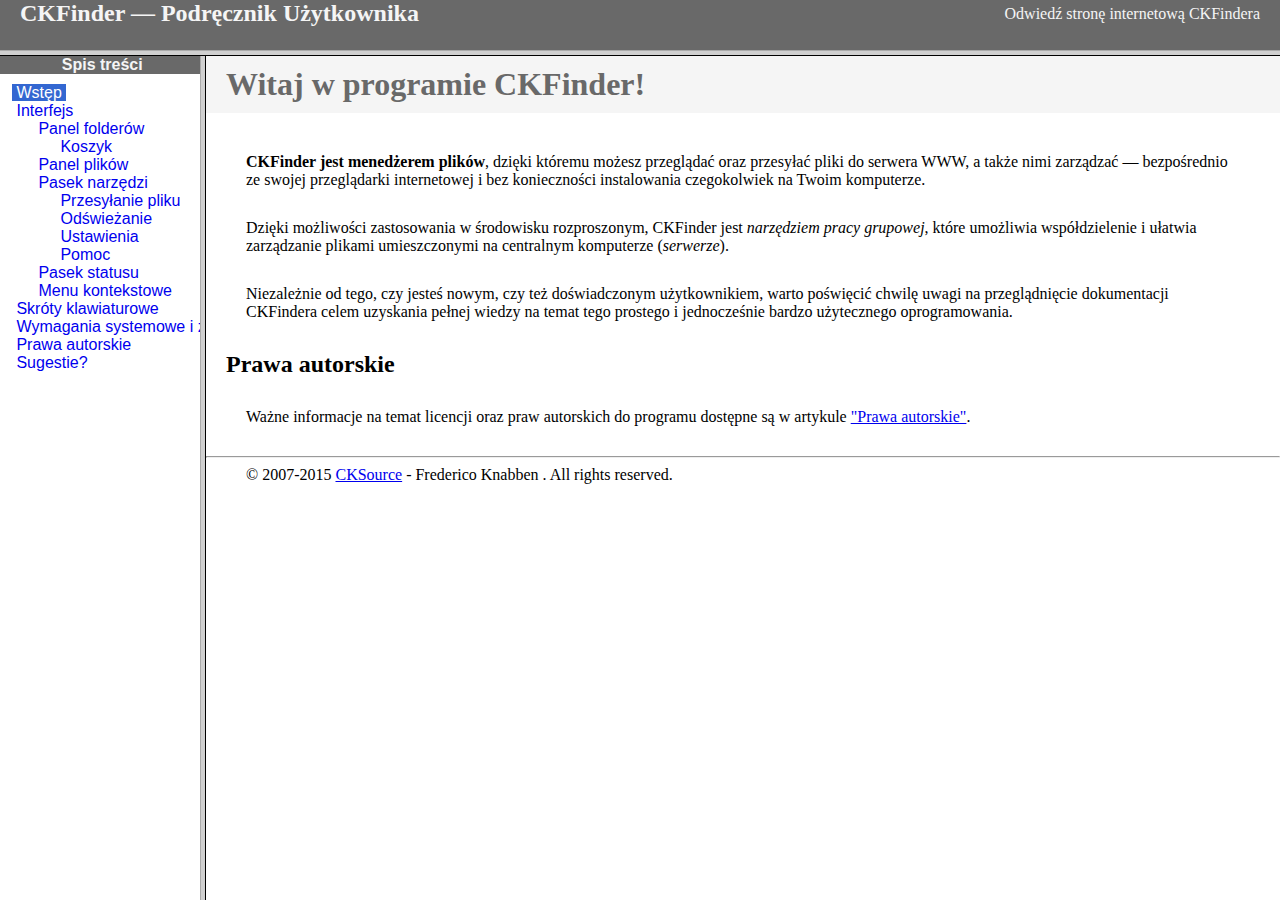
<file: src/main/webapp/resources/ckfinder/help/pl/index.html>
<!DOCTYPE HTML PUBLIC "-//W3C//DTD HTML 4.01 Frameset//EN" "http://www.w3.org/TR/html4/frameset.dtd">
<html lang="pl">
<head>
	<title>CKFinder &mdash; Podręcznik Użytkownika</title>
	<meta http-equiv="Content-Type" content="text/html; charset=utf-8">
	<meta name="robots" content="noindex, nofollow">
	<style type="text/css">
		frame {border-color:#f5f5f5}
	</style>
</head>
<frameset rows="50,*">
	<frame src="files/header.html" noresize="noresize" frameborder="0">
	<frameset cols="200,*">
			<frame src="files/toc.html">
			<frame src="files/001.html" name="CKDocsMain">
	</frameset>
</frameset>
</html>
</file>
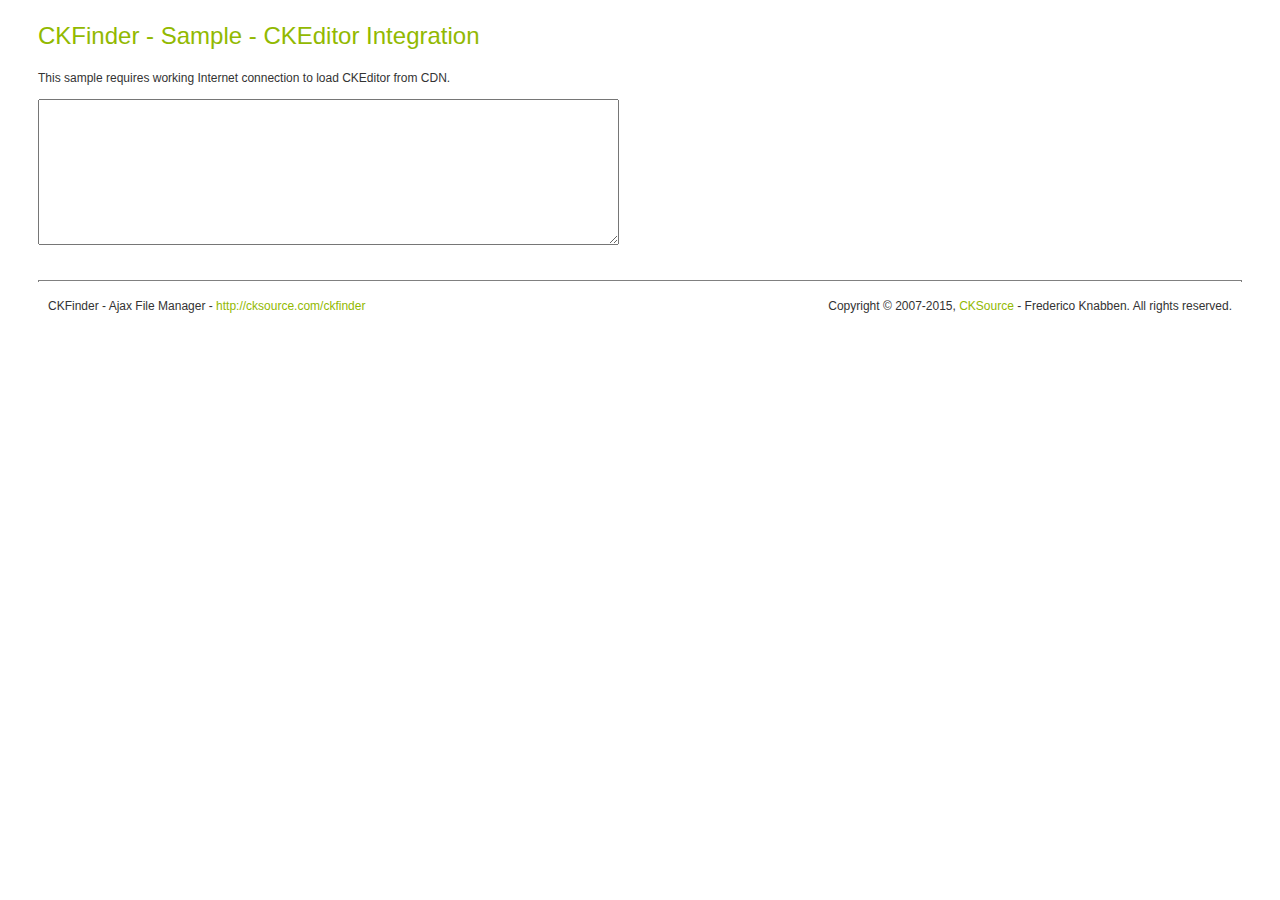
<file: src/main/webapp/resources/ckfinder/_samples/ckeditor.html>
<!DOCTYPE html PUBLIC "-//W3C//DTD XHTML 1.0 Transitional//EN" "http://www.w3.org/TR/xhtml1/DTD/xhtml1-transitional.dtd">
<!--
 * CKFinder
 * ========
 * http://cksource.com/ckfinder
 * Copyright (C) 2007-2015, CKSource - Frederico Knabben. All rights reserved.
 *
 * The software, this file and its contents are subject to the CKFinder
 * License. Please read the license.txt file before using, installing, copying,
 * modifying or distribute this file or part of its contents. The contents of
 * this file is part of the Source Code of CKFinder.
-->
<html xmlns="http://www.w3.org/1999/xhtml">
<head>
	<title>CKFinder - Sample - CKEditor Integration</title>
	<meta http-equiv="Content-Type" content="text/html; charset=utf-8" />
	<meta name="robots" content="noindex, nofollow" />
	<link href="sample.css" rel="stylesheet" type="text/css" />
	<script type="text/javascript" src="../ckfinder.js"></script>
</head>
<body>
	<h1 class="samples">
		CKFinder - Sample - CKEditor Integration
	</h1>
	<div id="description">
		<p>CKFinder can be easily integrated with <a href="http://ckeditor.com">CKEditor</a>. Try it now, by clicking
		the "Image" or "Link" icons and then the "<strong>Browse Server</strong>" button.</p>
		<p>In modern browsers you may also try <strong>pasting images from clipboard</strong> directly into the editing area as well as <strong>dropping images</strong> &mdash; the files will be saved on the fly by CKFinder.</p>
	</div>
	<p>
		<textarea id="editor1" name="editor1" rows="10" cols="80"></textarea>
	</p>
	<div id="footer">
		<hr />
		<p>
			CKFinder - Ajax File Manager - <a class="samples" href="http://cksource.com/ckfinder/">http://cksource.com/ckfinder</a>
		</p>
		<p id="copy">
			Copyright &copy; 2007-2015, <a class="samples" href="http://cksource.com/">CKSource</a> - Frederico Knabben. All rights reserved.
		</p>
	</div>
	<script src="//cdn.ckeditor.com/4.5.6/standard-all/ckeditor.js"></script>
	<script>
		// Note: in this sample we use CKEditor with two extra plugins:
		// - uploadimage to support pasting and dragging images,
		// - image2 (instead of image) to provide images with captions.
		// Additionally, the CSS style for the editing area has been slightly modified to provide responsive images during editing.
		// All these modifications are not required by CKFinder, they just provide better user experience.
		if ( typeof CKEDITOR !== 'undefined' ) {
			CKEDITOR.addCss( 'img {max-width:100%; height: auto;}' );
			var editor = CKEDITOR.replace( 'editor1', {
				extraPlugins: 'uploadimage,image2',
				removePlugins: 'image',
				height:350
			} );

			// Just call CKFinder.setupCKEditor and pass the CKEditor instance as the first argument.
			// The second parameter (optional), is the path for the CKFinder installation (default = "/ckfinder/").
			CKFinder.setupCKEditor( editor, '../' ) ;

			// It is also possible to pass an object with selected CKFinder properties as a second argument.
			// CKFinder.setupCKEditor( editor, { basePath : '../', skin : 'v1' } ) ;
		} else {
			document.getElementById( 'description' ).innerHTML = '<div class="tip-a tip-a-alert">This sample requires working Internet connection to load CKEditor from CDN.</div>'
		}
	</script>
</body>
</html>
</file>
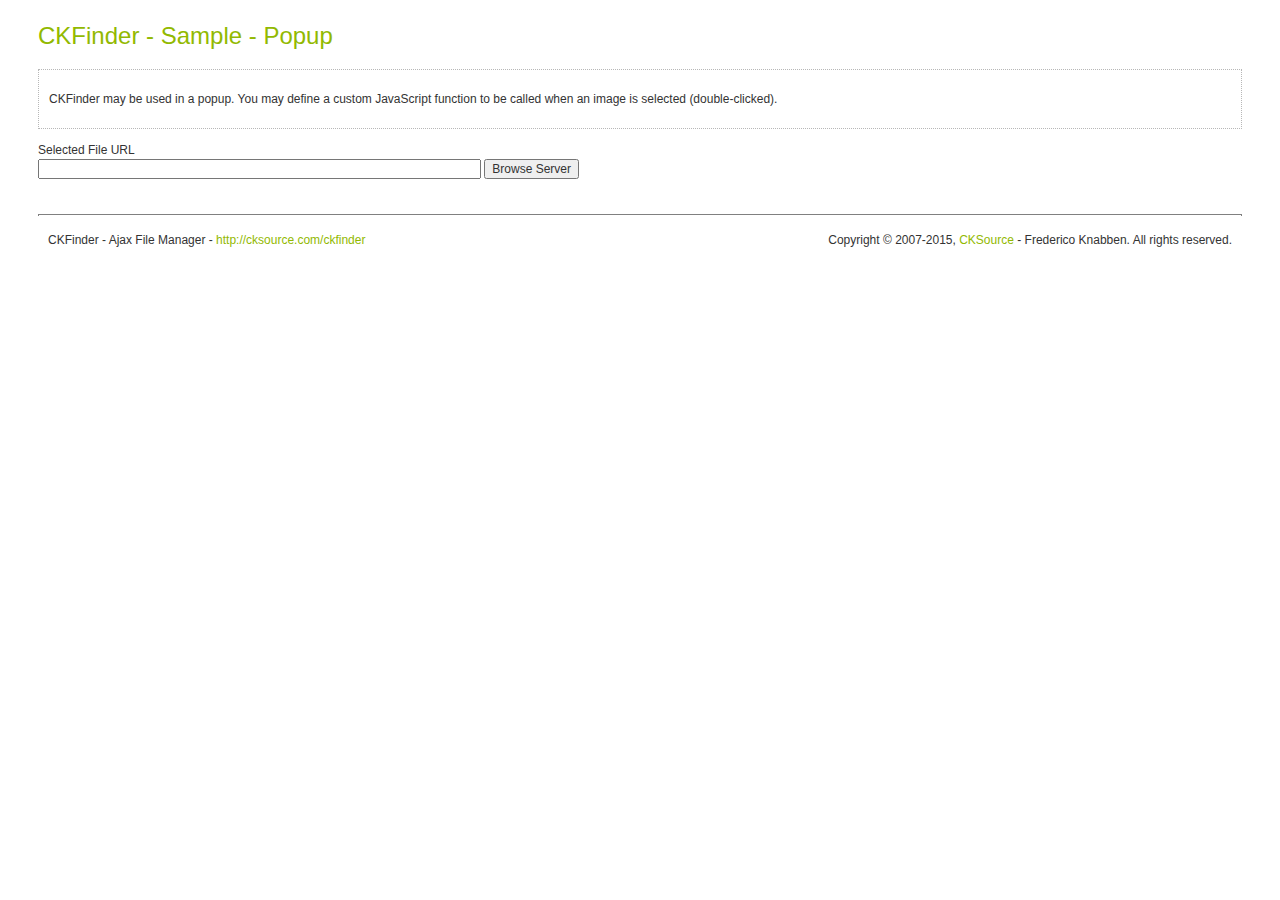
<file: src/main/webapp/resources/ckfinder/_samples/popup.html>
<!DOCTYPE html PUBLIC "-//W3C//DTD XHTML 1.0 Transitional//EN" "http://www.w3.org/TR/xhtml1/DTD/xhtml1-transitional.dtd">
<!--
 * CKFinder
 * ========
 * http://cksource.com/ckfinder
 * Copyright (C) 2007-2015, CKSource - Frederico Knabben. All rights reserved.
 *
 * The software, this file and its contents are subject to the CKFinder
 * License. Please read the license.txt file before using, installing, copying,
 * modifying or distribute this file or part of its contents. The contents of
 * this file is part of the Source Code of CKFinder.
-->
<html xmlns="http://www.w3.org/1999/xhtml">
<head>
	<title>CKFinder - Sample - Popup</title>
	<meta http-equiv="Content-Type" content="text/html; charset=utf-8" />
	<meta name="robots" content="noindex, nofollow" />
	<link href="sample.css" rel="stylesheet" type="text/css" />
	<script type="text/javascript" src="../ckfinder.js"></script>
	<script type="text/javascript">

function BrowseServer()
{
	// You can use the "CKFinder" class to render CKFinder in a page:
	var finder = new CKFinder();
	finder.basePath = '../';	// The path for the installation of CKFinder (default = "/ckfinder/").
	finder.selectActionFunction = SetFileField;
	finder.popup();

	// It can also be done in a single line, calling the "static"
	// popup( basePath, width, height, selectFunction ) function:
	// CKFinder.popup( '../', null, null, SetFileField ) ;
	//
	// The "popup" function can also accept an object as the only argument.
	// CKFinder.popup( { basePath : '../', selectActionFunction : SetFileField } ) ;
}

// This is a sample function which is called when a file is selected in CKFinder.
function SetFileField( fileUrl )
{
	document.getElementById( 'xFilePath' ).value = fileUrl;
}

	</script>
</head>
<body>
	<h1 class="samples">
		CKFinder - Sample - Popup<br />
	</h1>
	<div class="description">
		CKFinder may be used in a popup. You may define a custom JavaScript function to be called when
		an image is selected (double-clicked).</div>
	<p>
		Selected File URL<br />
		<input id="xFilePath" name="FilePath" type="text" size="60" />
		<input type="button" value="Browse Server" onclick="BrowseServer();" />
	</p>
	<div id="footer">
		<hr />
		<p>
			CKFinder - Ajax File Manager - <a class="samples" href="http://cksource.com/ckfinder/">http://cksource.com/ckfinder</a>
		</p>
		<p id="copy">
			Copyright &copy; 2007-2015, <a class="samples" href="http://cksource.com/">CKSource</a> - Frederico Knabben. All rights reserved.
		</p>
	</div>
</body>
</html>
</file>
<file: src/main/webapp/resources/ckeditor/samples/css/samples.css>
/**
 * @license Copyright (c) 2003-2021, CKSource - Frederico Knabben. All rights reserved.
 * For licensing, see LICENSE.md or https://ckeditor.com/legal/ckeditor-oss-license
 */
@media (max-width: 900px) {
  .global-is-mobile-hidden {
    display: none !important;
  }
}
article,
aside,
details,
figcaption,
figure,
footer,
header,
hgroup,
main,
menu,
nav,
section {
  display: block;
}
body,
html {
  margin: 0;
  padding: 0;
  font: 16px / 1.8 Arial, 'Helvetica Neue', Helvetica, sans-serif;
  font-weight: 300;
  color: #575757;
}
.grid-width-10 {
  width: 10%;
}
.grid-width-20 {
  width: 20%;
}
.grid-width-30 {
  width: 30%;
}
.grid-width-40 {
  width: 40%;
}
.grid-width-50 {
  width: 50%;
}
.grid-width-60 {
  width: 60%;
}
.grid-width-70 {
  width: 70%;
}
.grid-width-80 {
  width: 80%;
}
.grid-width-90 {
  width: 90%;
}
.grid-width-100 {
  width: 100%;
}
@media (max-width: 900px) {
  .grid-width-10,
  .grid-width-20,
  .grid-width-30,
  .grid-width-40,
  .grid-width-50,
  .grid-width-60,
  .grid-width-70,
  .grid-width-80,
  .grid-width-90,
  .grid-width-100 {
    width: 100%;
  }
}
*[class*="grid-width"] {
  -webkit-box-sizing: border-box;
  -moz-box-sizing: border-box;
  box-sizing: border-box;
  padding-left: 4%;
  padding-right: 4%;
  float: left;
}
*[class*="grid-width"]:after,
.grid-container:after,
*[class*="grid-width"]:before,
.grid-container:before {
  content: '';
  display: block;
  overflow: hidden;
  visibility: hidden;
  font-size: 0;
  line-height: 0;
  width: 0;
  height: 0;
}
*[class*="grid-width"]:after,
.grid-container:after {
  clear: both;
}
.grid-container {
  -webkit-box-sizing: border-box;
  -moz-box-sizing: border-box;
  box-sizing: border-box;
  margin-left: auto;
  margin-right: auto;
}
.grid-container-nested *[class*="grid-width"]:first-child {
  padding-left: 0;
}
.grid-container-nested *[class*="grid-width"]:last-child {
  padding-right: 0;
}
@media (max-width: 900px) {
  .grid-container-nested *[class*="grid-width"]:first-child {
    padding-left: 4%;
  }
  .grid-container-nested *[class*="grid-width"]:last-child {
    padding-right: 4%;
  }
}
.header-a {
  min-height: 140px;
  overflow: hidden;
}
.header-a .header-a-logo {
  margin: 40px 0 0;
}
@media (max-width: 900px) {
  .header-a .header-a-logo {
    text-align: center;
  }
}
.header-a .header-a-logo img {
  border: transparent;
}
.navigation-a {
  height: 30px;
  background: #3D3D3D;
  position: absolute;
  left: 0;
  right: 0;
  top: 0;
  padding: 0;
  overflow: hidden;
}
@media (max-width: 900px) {
  .navigation-a {
    text-align: center;
  }
}
.navigation-a ul {
  list-style: none;
  margin: 0;
  overflow: hidden;
}
.navigation-a ul li,
.navigation-a ul li a {
  display: inline-block;
}
@media (max-width: 900px) {
  .navigation-a ul {
    width: auto;
    text-overflow: ellipsis;
    white-space: nowrap;
    display: inline-block;
    float: none;
  }
  .navigation-a ul:before,
  .navigation-a ul:after {
    display: none;
  }
}
.navigation-a ul.navigation-a-left {
  text-align: left;
}
@media (max-width: 900px) {
  .navigation-a ul.navigation-a-left {
    padding-right: 0;
  }
}
.navigation-a ul.navigation-a-right {
  text-align: right;
}
@media (max-width: 900px) {
  .navigation-a ul.navigation-a-right {
    padding-left: 23px;
  }
}
.navigation-a ul li + li {
  margin-left: 23px;
}
.navigation-a ul li a {
  font-size: 10px;
  font-size: 0.625rem;
  line-height: 18px;
  line-height: 1.13rem;
  line-height: 30px;
  float: left;
  color: #ddd;
  font-weight: bold;
  text-decoration: none;
  text-transform: uppercase;
}
.navigation-a ul li a:hover {
  cursor: pointer;
  color: #fff;
}
.icon-navigation-a-github:before,
.icon-navigation-a-github:after {
  background-image: url("[data-uri]");
}
.navigation-b {
  text-align: right;
  margin: 52px 0 0;
  overflow: visible;
}
@media (max-width: 900px) {
  .navigation-b {
    text-align: center;
    margin-top: 20px;
    padding: 0;
  }
}
.navigation-b ul {
  padding: 0;
  list-style: none;
  margin: 0;
  overflow: visible;
}
.navigation-b ul li,
.navigation-b ul li a {
  display: inline-block;
}
@media (max-width: 900px) {
  .navigation-b ul {
    display: table;
    width: 100%;
    padding-bottom: 1.5em;
  }
}
@media (max-width: 900px) {
  .navigation-b ul li {
    display: table-row;
  }
}
.navigation-b ul li + li {
  margin-left: 20px;
}
@media (max-width: 900px) {
  .navigation-b ul li + li {
    margin-left: 0;
  }
}
.navigation-b ul li a {
  -webkit-box-sizing: border-box;
  -moz-box-sizing: border-box;
  box-sizing: border-box;
  text-transform: uppercase;
  text-decoration: none;
  outline: none;
}
@media (max-width: 900px) {
  .navigation-b ul li a {
    width: 100%;
    -webkit-border-radius: 0;
    -webkit-background-clip: padding-box;
    -moz-border-radius: 0;
    -moz-background-clip: padding;
    border-radius: 0;
    background-clip: padding-box;
  }
}
.footer-a {
  font-size: 13px;
  font-size: 0.8125rem;
  line-height: 23.4px;
  line-height: 1.46rem;
  padding-top: 2.25em;
  padding-bottom: 2.25em;
  overflow: hidden;
  color: #8a8a8a;
}
.footer-a a {
  color: #0287D0;
  text-decoration: none;
  border-bottom: 1px dotted #0287D0;
}
.footer-a a:hover {
  color: #0277b7;
}
.footer-a p {
  margin: 0;
  display: inline-block;
  text-align: center;
}
.content {
  font-size: 14px;
  font-size: 0.875rem;
  line-height: 25.2px;
  line-height: 1.57rem;
  overflow: hidden;
  padding-top: 1.5em;
  padding-bottom: 1.5em;
}
.content p {
  margin: 0.75em 0;
}
.content ul,
.content ol,
.content pre,
.content blockquote,
.content textarea:not([class^="cke"]),
.content .cke {
  margin: 1.875em 0;
}
.content code,
.content kbd {
  -webkit-border-radius: 3px;
  -webkit-background-clip: padding-box;
  -moz-border-radius: 3px;
  -moz-background-clip: padding;
  border-radius: 3px;
  background-clip: padding-box;
  padding: 3px 4px;
}
.content pre,
.content code,
.content kbd,
.content blockquote {
  background: #f5f5f5;
}
.content blockquote,
.content pre {
  background: none;
  border-left: 4px solid #0287D0;
  padding: 1.5em 2.25em;
}
.content p a,
.content ul a,
.content ol a,
.content blockquote a,
.content h1 a,
.content h2 a,
.content h3 a,
.content h4 a,
.content h5 a {
  color: #0287D0;
  text-decoration: none;
  border-bottom: 1px dotted #0287D0;
}
.content p a:hover,
.content ul a:hover,
.content ol a:hover,
.content blockquote a:hover,
.content h1 a:hover,
.content h2 a:hover,
.content h3 a:hover,
.content h4 a:hover,
.content h5 a:hover {
  color: #0277b7;
}
.content h1,
.content h2,
.content h3,
.content h4,
.content h5 {
  color: #000;
  font-weight: 100;
}
.content h1 code,
.content h2 code,
.content h3 code,
.content h4 code,
.content h5 code,
.content h1 kbd,
.content h2 kbd,
.content h3 kbd,
.content h4 kbd,
.content h5 kbd {
  font-size: inherit;
}
.content h1 a.content-heading-anchor,
.content h2 a.content-heading-anchor,
.content h3 a.content-heading-anchor,
.content h4 a.content-heading-anchor,
.content h5 a.content-heading-anchor {
  font-weight: 100;
  vertical-align: middle;
  opacity: 0;
  border: 0;
}
.content h1:hover a.content-heading-anchor,
.content h2:hover a.content-heading-anchor,
.content h3:hover a.content-heading-anchor,
.content h4:hover a.content-heading-anchor,
.content h5:hover a.content-heading-anchor {
  opacity: 1;
}
.content h1:target a,
.content h2:target a,
.content h3:target a,
.content h4:target a,
.content h5:target a {
  -webkit-animation: targetLinkOpacity 0.5s linear alternate;
  -moz-animation: targetLinkOpacity 0.5s linear alternate;
  -o-animation: targetLinkOpacity 0.5s linear alternate;
  animation: targetLinkOpacity 0.5s linear alternate;
  opacity: 1;
}
.content input,
.content select,
.content textarea:not([class^="cke"]) {
  -webkit-border-radius: 3px;
  -webkit-background-clip: padding-box;
  -moz-border-radius: 3px;
  -moz-background-clip: padding;
  border-radius: 3px;
  background-clip: padding-box;
  -webkit-box-shadow: inset 0 1px 1px rgba(0, 0, 0, 0.08);
  -moz-box-shadow: inset 0 1px 1px rgba(0, 0, 0, 0.08);
  box-shadow: inset 0 1px 1px rgba(0, 0, 0, 0.08);
  font: inherit;
  color: inherit;
  border: 1px solid #D9D9D9;
  padding: .2em .5em;
}
.content input:focus,
.content select:focus,
.content textarea:not([class^="cke"]):focus {
  border-color: #66afe9;
  outline: 0;
  -webkit-box-shadow: inset 0 1px 1px rgba(0, 0, 0, 0.08), 0 0 8px #93c6ef;
  -moz-box-shadow: inset 0 1px 1px rgba(0, 0, 0, 0.08), 0 0 8px #93c6ef;
  box-shadow: inset 0 1px 1px rgba(0, 0, 0, 0.08), 0 0 8px #93c6ef;
}
.content abbr {
  border-bottom: 1px dotted #666;
  cursor: pointer;
}
.content blockquote {
  font-style: italic;
  font-family: Georgia, Times, "Times New Roman", serif;
  font-size: 16px;
  font-size: 1rem;
  line-height: 28.8px;
  line-height: 1.8rem;
}
.content em {
  font-style: italic;
}
.content h1 {
  font-size: 36px;
  font-size: 2.25rem;
  line-height: 64.8px;
  line-height: 4.05rem;
  margin: 1.125em 0 0;
}
.content h2 {
  font-size: 27.2px;
  font-size: 1.7rem;
  line-height: 48.96px;
  line-height: 3.06rem;
  margin: 0.9em 0 0;
}
.content h3 {
  font-size: 24px;
  font-size: 1.5rem;
  line-height: 43.2px;
  line-height: 2.7rem;
  font-weight: 500;
  margin: 0.75em 0 0;
}
.content h4 {
  font-size: 19.2px;
  font-size: 1.2rem;
  line-height: 34.56px;
  line-height: 2.16rem;
  font-weight: 500;
  margin: 0.75em 0 0;
}
.content h5 {
  font-size: 17.6px;
  font-size: 1.1rem;
  line-height: 31.68px;
  line-height: 1.98rem;
  font-weight: 500;
  margin: 0.75em 0 0;
}
.content hr {
  border: 0;
  border-top: 4px solid #D9D9D9;
  margin: 1.5em 0;
}
.content input[type="text"] {
  height: 1.8em;
  line-height: 1.8em;
}
.content input[type="button"] {
  -webkit-appearance: button;
  -moz-appearance: button;
  appearance: button;
}
.content kbd {
  font-size: 12px;
  font-size: 0.75rem;
  line-height: 21.6px;
  line-height: 1.35rem;
  font-family: Arial, 'Helvetica Neue', Helvetica, sans-serif;
  padding: 2px 6px;
  -webkit-box-shadow: 0 0 4px #fff inset, 0 2px 0 #D9D9D9;
  -moz-box-shadow: 0 0 4px #fff inset, 0 2px 0 #D9D9D9;
  box-shadow: 0 0 4px #fff inset, 0 2px 0 #D9D9D9;
}
.content p img {
  vertical-align: middle;
}
.content p pre {
  padding: 1.5em;
}
.content pre {
  padding: 0;
  border: 0;
  tab-size: 4;
  -o-tab-size: 4;
  -moz-tab-size: 4;
}
.content pre,
.content code {
  font-size: 11.89px;
  font-size: 0.743rem;
  line-height: 21.4px;
  line-height: 1.34rem;
  font-family: Consolas, Menlo, Monaco, Lucida Console, Liberation Mono, DejaVu Sans Mono, Bitstream Vera Sans Mono, Courier New, monospace, serif;
}
.content pre a,
.content code a {
  border: 0;
}
.content pre code {
  padding: 0.75em;
  display: block;
}
.content strong {
  color: #000;
}
.content ul ul,
.content ol ul,
.content ul ol,
.content ol ol {
  margin: 0.75em 0;
}
.content ul li,
.content ol li {
  font-size: 14px;
  font-size: 0.875rem;
  line-height: 30.24px;
  line-height: 1.89rem;
}
.content textarea:not([class^="cke"]) {
  width: 100%;
}
.content div.todo {
  border: 2px dotted #444;
  padding: 10px;
  margin: 60px 0 10px 0;
  /* Remove me some day */
}
.content div.todo:before {
  content: "TODO";
  font-weight: bold;
}
body a.button-a,
body button.button-a,
body input.button-a {
  -webkit-border-radius: 3px;
  -webkit-background-clip: padding-box;
  -moz-border-radius: 3px;
  -moz-background-clip: padding;
  border-radius: 3px;
  background-clip: padding-box;
  font-size: 14px;
  font-size: 0.875rem;
  line-height: 25.2px;
  line-height: 1.57rem;
  height: 36px;
  line-height: 36px;
  padding: 0 1.1em;
  font-weight: 700;
  color: #3e3e3e;
  white-space: nowrap;
  text-decoration: none;
  display: inline-block;
  cursor: pointer;
  border: 0;
  vertical-align: middle;
  margin: 1px 0;
  background: transparent;
}
body a.button-a.icon-pos-left,
body button.button-a.icon-pos-left,
body input.button-a.icon-pos-left {
  padding-left: .8em;
}
body a.button-a.icon-pos-right,
body button.button-a.icon-pos-right,
body input.button-a.icon-pos-right {
  padding-right: .8em;
}
body a.button-a.button-a-no-text,
body button.button-a.button-a-no-text,
body input.button-a.button-a-no-text {
  -webkit-border-radius: 100px;
  -webkit-background-clip: padding-box;
  -moz-border-radius: 100px;
  -moz-background-clip: padding;
  border-radius: 100px;
  background-clip: padding-box;
  width: 36px;
  padding: 0;
  text-indent: -999px;
  overflow: hidden;
  position: relative;
  text-align: center;
}
body a.button-a.button-a-no-text:before,
body button.button-a.button-a-no-text:before,
body input.button-a.button-a-no-text:before {
  position: absolute;
  left: 50%;
  top: 50%;
  margin: -9px 0 0 -9px;
}
@media (max-width: 900px) {
  body a.button-a.button-a-mobile-collapsed,
  body button.button-a.button-a-mobile-collapsed,
  body input.button-a.button-a-mobile-collapsed {
    -webkit-border-radius: 100px;
    -webkit-background-clip: padding-box;
    -moz-border-radius: 100px;
    -moz-background-clip: padding;
    border-radius: 100px;
    background-clip: padding-box;
    width: 36px;
    padding: 0;
    text-indent: -999px;
    overflow: hidden;
    position: relative;
    text-align: center;
  }
  body a.button-a.button-a-mobile-collapsed:before,
  body button.button-a.button-a-mobile-collapsed:before,
  body input.button-a.button-a-mobile-collapsed:before {
    position: absolute;
    left: 50%;
    top: 50%;
    margin: -9px 0 0 -9px;
  }
  body a.button-a.button-a-mobile-collapsed:before,
  body button.button-a.button-a-mobile-collapsed:before,
  body input.button-a.button-a-mobile-collapsed:before {
    position: absolute;
    left: 50%;
    top: 50%;
    margin: -9px 0 0 -9px;
  }
}
body a.button-a:active,
body button.button-a:active,
body input.button-a:active,
body a.button-a:hover,
body button.button-a:hover,
body input.button-a:hover {
  color: #fff;
  background: #0277b7;
}
body a.button-a:focus,
body button.button-a:focus,
body input.button-a:focus {
  border-color: #66afe9;
  outline: 0;
  -webkit-box-shadow: inset 0 1px 1px rgba(0, 0, 0, 0.075), 0 0 8px #93c6ef;
  -moz-box-shadow: inset 0 1px 1px rgba(0, 0, 0, 0.075), 0 0 8px #93c6ef;
  box-shadow: inset 0 1px 1px rgba(0, 0, 0, 0.075), 0 0 8px #93c6ef;
}
body a.button-a-soft,
body button.button-a-soft,
body input.button-a-soft {
  background: #e7e7e7;
}
body a.button-a-soft:active,
body button.button-a-soft:active,
body input.button-a-soft:active,
body a.button-a-soft:hover,
body button.button-a-soft:hover,
body input.button-a-soft:hover {
  color: #3e3e3e;
  background: #cecece;
}
body a.button-a-background,
body button.button-a-background,
body input.button-a-background,
body a.navigation-b ul li a:hover,
body button.navigation-b ul li a:hover,
body input.navigation-b ul li a:hover {
  color: #fff;
  background: #0287D0;
}
body a.button-a-background:active,
body button.button-a-background:active,
body input.button-a-background:active,
body a.button-a-background:hover,
body button.button-a-background:hover,
body input.button-a-background:hover,
body a.navigation-b ul li a:hover:active,
body button.navigation-b ul li a:hover:active,
body input.navigation-b ul li a:hover:active,
body a.navigation-b ul li a:hover:hover,
body button.navigation-b ul li a:hover:hover,
body input.navigation-b ul li a:hover:hover {
  color: #fff;
  background: #0277b7;
}
.balloon-a {
  font-size: 12px;
  font-size: 0.75rem;
  line-height: 21.6px;
  line-height: 1.35rem;
  -webkit-border-radius: 3px;
  -webkit-background-clip: padding-box;
  -moz-border-radius: 3px;
  -moz-background-clip: padding;
  border-radius: 3px;
  background-clip: padding-box;
  border-bottom: 3px solid #d4d4d4;
  background: #ebebeb;
  display: inline-block;
  white-space: nowrap;
  padding: .4em 1.2em .2em;
  font-weight: 700;
  position: relative;
  z-index: 1000;
  text-transform: none;
  color: #575757;
}
.balloon-a:hover {
  color: #575757;
}
.balloon-a:before {
  content: '';
  width: 0;
  height: 0;
  border-style: solid;
  position: absolute;
}
.balloon-a-ne:before,
.balloon-a-nw:before {
  top: -13px;
  border-width: 0 9px 15.6px 9px;
  border-color: transparent transparent #ebebeb transparent;
}
.balloon-a-se:before,
.balloon-a-sw:before {
  bottom: -13px;
  border-width: 15.6px 9px 0 9px;
  border-color: #ebebeb transparent transparent transparent;
}
.balloon-a-nw:before,
.balloon-a-sw:before {
  left: 20px;
}
.balloon-a-ne:before,
.balloon-a-se:before {
  right: 20px;
}
.icon-pos-left:before,
.icon-pos-right:after {
  content: '';
  display: inline-block;
  width: 18px;
  height: 18px;
  vertical-align: middle;
  background-repeat: no-repeat;
}
.icon-pos-left:before {
  margin-right: 10px;
}
.icon-pos-right:after {
  margin-left: 10px;
}
.icon-download:before,
.icon-download:after {
  background-image: url("[data-uri]");
}
.icon-question-mark:before,
.icon-question-mark:after {
  background-image: url("[data-uri]");
}
.icon-close:before,
.icon-close:after {
  background-image: url("[data-uri]");
}
.ie8 .switch > * {
  vertical-align: middle;
}
.ie8 .switch input[type="radio"] {
  margin: 0 0.25em;
  display: inline-block;
}
.ie8 .switch label {
  margin-left: 0 !important;
  margin-right: 0 !important;
}
.ie8 .switch label[data-for="1"] {
  float: left;
}
.ie8 .switch label[data-for="2"] {
  float: right;
}
.ie8 .switch .switch-inner {
  display: none;
}
.switch {
  font-size: 14px;
  font-size: 0.875rem;
  line-height: 25.2px;
  line-height: 1.57rem;
  font-weight: bold;
  background-color: #0287D0;
  overflow: hidden;
  display: inline-block;
  padding: 0.75em 0.25em;
  color: #fff;
  -webkit-border-radius: 3px;
  -webkit-background-clip: padding-box;
  -moz-border-radius: 3px;
  -moz-background-clip: padding;
  border-radius: 3px;
  background-clip: padding-box;
  position: relative;
}
.switch input[type="radio"] {
  display: none;
}
.switch label {
  position: relative;
  z-index: 2;
  float: left;
  cursor: pointer;
  padding: 0 0.75em;
}
.switch label:hover {
  text-decoration: underline;
}
.switch .switch-inner {
  float: left;
  background-color: #FFF;
  height: 1.5em;
  width: 4.125em;
  padding: 2px;
  margin: 0 0.25em;
  -webkit-border-radius: 5.5px;
  -webkit-background-clip: padding-box;
  -moz-border-radius: 5.5px;
  -moz-background-clip: padding;
  border-radius: 5.5px;
  background-clip: padding-box;
}
.switch .switch-inner .handler {
  overflow: hidden;
  position: relative;
  display: block;
  height: 1.5em;
  width: 1.5em;
  background: #027dc1;
  -webkit-border-radius: 4.5px;
  -webkit-background-clip: padding-box;
  -moz-border-radius: 4.5px;
  -moz-background-clip: padding;
  border-radius: 4.5px;
  background-clip: padding-box;
}
.switch .switch-inner .handler:before {
  content: '';
  display: block;
  position: absolute;
  top: 0;
  right: 0;
  bottom: 3px;
  left: 0;
  background-color: #0291df;
  -webkit-border-bottom-left-radius: 4.5px;
  -moz-border-radius-bottomleft: 4.5px;
  border-bottom-left-radius: 4.5px;
  -webkit-border-bottom-right-radius: 4.5px;
  -webkit-background-clip: padding-box;
  -moz-border-radius-bottomright: 4.5px;
  -moz-background-clip: padding;
  border-bottom-right-radius: 4.5px;
  background-clip: padding-box;
}
.switch:hover .switch-inner .handler:before {
  background: #029ef3;
}
.switch input[data-num="2"]:checked ~ .switch-inner > .handler {
  margin-left: auto;
}
.switch input[data-num="2"]:checked ~ label[data-for="1"] {
  padding-right: 5.125em;
  margin-right: -4.375em;
}
.switch input[data-num="1"]:checked ~ label[data-for="2"] {
  padding-left: 5.125em;
  margin-left: -4.375em;
}
.toggler {
  -webkit-user-select: none;
  -moz-user-select: none;
  -ms-user-select: none;
  user-select: none;
}
.toggler label {
  cursor: pointer;
}
.toggler [data-collapse] {
  display: inherit;
}
.toggler [data-expand] {
  display: none;
}
.toggler.collapsed [data-collapse] {
  display: none;
}
.toggler.collapsed [data-expand] {
  display: inherit;
}
.toggler-container {
  overflow: hidden;
}
.toggler-container.collapsed {
  height: 0;
}
.icon-toggler-expanded:before,
.icon-toggler-collapsed:before,
.icon-toggler-expanded:after,
.icon-toggler-collapsed:after {
  background-image: url("[data-uri]");
}
.icon-toggler-expanded.icon-light:before,
.icon-toggler-collapsed.icon-light:before,
.icon-toggler-expanded.icon-light:after,
.icon-toggler-collapsed.icon-light:after {
  background-image: url("[data-uri]");
}
.icon-toggler-expanded:before,
.icon-toggler-expanded:after {
  background-position: top left;
}
.icon-toggler-collapsed:before,
.icon-toggler-collapsed:after {
  background-position: bottom left;
}
.modal {
  padding: 20px;
  border-radius: 3px;
  background-color: white;
  max-width: 700px;
  -webkit-box-sizing: border-box;
  -moz-box-sizing: border-box;
  box-sizing: border-box;
  width: 80% !important;
  top: 50% !important;
  -webkit-transform: translate(-50%, -50%) !important;
  -moz-transform: translate(-50%, -50%) !important;
  -ms-transform: translate(-50%, -50%) !important;
  -o-transform: translate(-50%, -50%) !important;
  transform: translate(-50%, -50%) !important;
}
.modal-close {
  -webkit-border-radius: 100px;
  -webkit-background-clip: padding-box;
  -moz-border-radius: 100px;
  -moz-background-clip: padding;
  border-radius: 100px;
  background-clip: padding-box;
  cursor: pointer;
  height: 18px;
  width: 18px;
  position: absolute;
  top: 10px;
  right: 10px;
  font-size: 17px;
  text-align: center;
  line-height: 19px;
  background: #cccccc;
}
main .grid-container,
header .grid-container,
.navigation-a > div,
footer > div {
  max-width: 968px;
}
.header-a {
  margin-top: 30px;
}
.footer-a {
  border-top: 1px solid #D9D9D9;
}
.adjoined-top {
  background-color: #0287D0;
  color: #fff;
}
.adjoined-top .content h1,
.adjoined-top .content h2,
.adjoined-top .content h3,
.adjoined-top .content h4,
.adjoined-top .content h5 {
  color: #fff;
}
.adjoined-top .content p {
  font-size: 18px;
  font-size: 1.125rem;
  line-height: 32.4px;
  line-height: 2.02rem;
  font-weight: 100;
}
.adjoined-top .content p a {
  text-decoration: none;
  border-bottom: 1px dotted #fff;
  color: inherit;
}
.adjoined-top .content p a:hover {
  color: #e6e6e6;
}
.adjoined-top .content button {
  color: #fff;
}
.adjoined-top .content strong {
  color: #fff;
}
.adjoined-top .content code {
  font-size: inherit;
  color: #0287D0;
}
.adjoined-bottom {
  position: relative;
}
.adjoined-bottom:before {
  z-index: -1;
  content: '';
  background: #0287D0;
  position: absolute;
  top: 0;
  left: 0;
  right: 0;
  height: 50%;
}
main .grid-container,
header .grid-container,
.navigation-a > div,
footer > div {
  max-width: 1052px;
}
main .grid-container.freed-width {
  max-width: none;
}
.switch {
  background: #027dc1;
  float: right;
  overflow: visible;
}
.switch .balloon-a {
  position: absolute;
  top: -40px;
  right: 50%;
  margin-right: -15px;
  background: #FFEFC1;
  border-bottom-color: #DCDCA4;
}
.switch .balloon-a:before {
  border-color: #FFEFC1 transparent transparent transparent;
}
#toolbar .editors-container {
  overflow: hidden;
  height: 0;
  transition: height 200ms;
}
#toolbar .editors-container.active {
  height: auto;
}
#main #editor {
  background: #FFF;
  padding: 2% 4%;
  border: dashed 5px #0287D0;
}
#main .adjoined-top:before {
  height: 335px;
}
#toolbar .adjoined-top:before {
  height: 219px;
}
#toolbar .adjoined-top .grid-container-nested {
  height: 147px;
}
.content .grid-switch-magic {
  margin: 3.5em 0 0;
}
#info-box {
  padding-bottom: 0;
}
#info-box > div {
  width: 100%;
  text-align: right;
}
#info-box > div .toggler {
  padding-right: 0;
}
#info-box > div .toggler:hover {
  background: transparent;
  color: #000;
}
#info-box > div .toggler:hover > label {
  text-decoration: underline;
}
#info-box > div h2 {
  float: left;
  margin-top: 0;
}
#info-box > div#instructions-container {
  text-align: left;
}
#toolbarModifierWrapper {
  overflow: hidden;
  height: 0;
  opacity: 0;
  transition: height 200ms;
}
#toolbarModifierWrapper.active {
  height: auto;
  opacity: 1;
}
header {
  overflow: visible;
}
header div.grid-container {
  overflow: visible;
}
header .navigation-b {
  overflow: visible;
}
header .navigation-b ul {
  overflow: visible;
}
header .navigation-b a {
  position: relative;
}
header .balloon-a {
  position: absolute;
  top: 48px;
  left: 50%;
  margin-left: -35px;
}
@media (max-width: 1140px) {
  header .balloon-a {
    left: auto;
    margin-left: auto;
    right: 50%;
    margin-right: -35px;
  }
  header .balloon-a:before {
    left: auto;
    right: 22px;
  }
}
@media (max-width: 900px) {
  header .balloon-a {
    display: none;
  }
}
header .header-a-logo img {
  width: 160px;
  height: 60px;
}

#toolbar .cke_toolbar {
  pointer-events: none;
  -webkit-user-select: none;
  -moz-user-select: none;
  -ms-user-select: none;
  user-select: none;
  cursor: default;
}
.some-toolbar-active .cke_toolbar {
  zoom: 1;
  filter: alpha(opacity=50);
  -webkit-opacity: 0.5;
  -moz-opacity: 0.5;
  opacity: 0.5;
}
.cke_toolbar.active {
  position: relative;
  zoom: 1;
  filter: alpha(opacity=100);
  -webkit-opacity: 1;
  -moz-opacity: 1;
  opacity: 1;
}
.cke_toolbar.active:after {
  content: '';
  display: block;
  position: absolute;
  top: 0;
  right: 6px;
  bottom: 5px;
  left: 0;
  -webkit-border-radius: 5px;
  -webkit-background-clip: padding-box;
  -moz-border-radius: 5px;
  -moz-background-clip: padding;
  border-radius: 5px;
  background-clip: padding-box;
  -webkit-box-shadow: 0px 0px 15px 3px #fff4b0;
  -moz-box-shadow: 0px 0px 15px 3px #fff4b0;
  box-shadow: 0px 0px 15px 3px #fff4b0;
}
.cke_toolbar.active .cke_toolgroup {
  -webkit-box-shadow: none;
  -moz-box-shadow: none;
  box-shadow: none;
  border-color: #e3c300;
}
.cke_toolbar.active .cke_combo,
.cke_toolbar.active .cke_toolgroup {
  position: relative;
  z-index: 2;
}
.cke_toolbar.active .cke_combo_button {
  -webkit-box-shadow: none;
  -moz-box-shadow: none;
  box-shadow: none;
}
.unselectable {
  -webkit-user-select: none;
  -moz-user-select: none;
  -ms-user-select: none;
  user-select: none;
}
.toolbar {
  padding: 5px 0;
  margin-bottom: 2.4em;
  overflow: hidden;
  background: #fff;
}
.toolbar button.button-a.cke_button {
  cursor: pointer;
  display: inline-block;
  padding: 4px 6px;
  outline: 0;
  border: 1px solid #a6a6a6;
}
.toolbar button.button-a.hidden {
  display: none;
}
.toolbar button.button-a.left {
  float: left;
  margin-right: 8px;
}
.toolbar button.button-a.right {
  float: right;
  margin-left: 8px;
}
.toolbar button.button-a .highlight {
  color: #ffefc1;
}
.configContainer.hidden,
.toolbarModifier.hidden,
.toolbarModifier-hints.hidden {
  display: none;
}
.toolbarModifier :focus,
.toolbar button:focus,
.configContainer textarea.configCode:focus {
  outline: none;
}
div.toolbarModifier {
  padding: 0;
  overflow: hidden;
  width: 100%;
  position: relative;
  display: table;
  border-collapse: collapse;
}
div.toolbarModifier ::-moz-focus-inner {
  border: 0;
}
div.toolbarModifier .empty {
  display: none;
}
div.toolbarModifier.empty-visible .empty {
  display: table-row;
  zoom: 1;
  filter: alpha(opacity=60);
  -webkit-opacity: 0.6;
  -moz-opacity: 0.6;
  opacity: 0.6;
}
div.toolbarModifier .empty > p {
  line-height: 31px;
}
div.toolbarModifier > ul {
  padding: 0;
  margin: 0;
  border-top: 1px solid #ccc;
  width: 100%;
}
div.toolbarModifier > ul[data-type="table-header"] {
  display: table-header-group;
}
div.toolbarModifier > ul[data-type="table-body"] {
  display: table-row-group;
}
div.toolbarModifier > ul p {
  padding: 0;
  margin: 0;
}
div.toolbarModifier > ul > li {
  display: table-row;
}
div.toolbarModifier > ul > li[data-type="header"] {
  font-weight: bold;
  user-select: none;
  cursor: default;
}
div.toolbarModifier > ul > li[data-type="group"],
div.toolbarModifier > ul > li[data-type="separator"] {
  border-bottom: 1px solid #ccc;
}
div.toolbarModifier > ul > li[data-type="subgroup"] {
  border-top: 1px solid #eee;
}
div.toolbarModifier > ul > li[data-type="subgroup"]:first-child {
  border-top: none;
}
div.toolbarModifier > ul > li[data-type="group"].active,
div.toolbarModifier > ul > li[data-type="group"]:hover,
div.toolbarModifier > ul > li[data-type="separator"].active,
div.toolbarModifier > ul > li[data-type="separator"]:hover {
  overflow: hidden;
  z-index: 2;
}
div.toolbarModifier > ul > li[data-type="group"].active,
div.toolbarModifier > ul > li[data-type="separator"].active,
div.toolbarModifier > ul > li[data-type="group"].active:hover,
div.toolbarModifier > ul > li[data-type="separator"].active:hover {
  background: #f0fafb;
}
div.toolbarModifier > ul > li[data-type="group"]:hover,
div.toolbarModifier > ul > li[data-type="separator"]:hover {
  background: #fffbe3;
}
div.toolbarModifier > ul > li[data-type="separator"] {
  background: #f5f5f5;
}
div.toolbarModifier > ul > li[data-type="separator"]:after {
  content: '';
  width: 100%;
}
div.toolbarModifier > ul > li[data-type="separator"] > p {
  padding: 2px 5px;
}
div.toolbarModifier > ul > li > p,
div.toolbarModifier > ul > li > ul {
  display: table-cell;
  vertical-align: middle;
}
div.toolbarModifier > ul > li p {
  padding-left: 5px;
  min-width: 200px;
}
div.toolbarModifier > ul > li p span {
  white-space: nowrap;
  cursor: default;
}
div.toolbarModifier > ul > li p span button {
  font-size: 12.666px;
  margin-right: 5px;
  cursor: pointer;
  background: #fff;
  -webkit-border-radius: 5px;
  -webkit-background-clip: padding-box;
  -moz-border-radius: 5px;
  -moz-background-clip: padding;
  border-radius: 5px;
  background-clip: padding-box;
  border: 1px solid #bbb;
  padding: 0 7px;
  line-height: 12px;
  height: 20px;
}
div.toolbarModifier > ul > li p span button:not(.disabled):hover,
div.toolbarModifier > ul > li p span button:not(.disabled):focus {
  color: #fff;
  background-color: #454545;
  border-color: transparent;
}
div.toolbarModifier > ul > li p span button.move.disabled {
  cursor: default;
  zoom: 1;
  filter: alpha(opacity=20);
  -webkit-opacity: 0.2;
  -moz-opacity: 0.2;
  opacity: 0.2;
}
div.toolbarModifier > ul > li ul {
  border-collapse: collapse;
  padding: 0;
  width: 100%;
}
div.toolbarModifier > ul > li ul li {
  display: table-row;
  list-style-type: none;
  line-height: 1;
}
div.toolbarModifier > ul > li ul li[data-type="subgroup"] {
  border-top: 1px solid #ddd;
}
div.toolbarModifier > ul > li ul li[data-type="subgroup"]:first-child {
  border-top: 0;
}
div.toolbarModifier > ul > li ul li[data-type="subgroup"] [data-type="button"] {
  -webkit-border-radius: 3px;
  -webkit-background-clip: padding-box;
  -moz-border-radius: 3px;
  -moz-background-clip: padding;
  border-radius: 3px;
  background-clip: padding-box;
  padding: 0 2px;
}
div.toolbarModifier > ul > li ul li[data-type="subgroup"] [data-type="button"]:focus {
  background: rgba(0, 0, 0, 0.04);
}
div.toolbarModifier > ul > li ul li[data-type="subgroup"] [data-type="button"] input {
  vertical-align: middle;
}
div.toolbarModifier > ul > li ul li > p,
div.toolbarModifier > ul > li ul li > ul {
  display: table-cell;
  vertical-align: middle;
}
div.toolbarModifier > ul > li ul li ul {
  padding: 0;
}
div.toolbarModifier > ul > li ul li ul li {
  padding: 0;
  display: inline-block;
  cursor: pointer;
  margin: 2px 5px 2px 0;
}
div.toolbarModifier > ul > li ul li ul li .cke_combo_text {
  cursor: pointer;
  white-space: nowrap;
}
div.toolbarModifier > ul > li ul li ul li .cke_toolgroup,
div.toolbarModifier > ul > li ul li ul li .cke_combo_button {
  cursor: pointer;
  margin: 0;
  vertical-align: middle;
  border: 1px solid #ddd;
  font-size: 11.41px;
  font-size: 0.713rem;
  line-height: 20.54px;
  line-height: 1.28rem;
}
div.toolbarModifier > .codemirror-wrapper {
  overflow-y: auto;
}
div.toolbarModifier-hints {
  float: right;
  width: 350px;
  min-width: 150px;
  overflow-y: auto;
  margin-left: 1.5em;
}
div.toolbarModifier-hints h3 {
  font-size: 18.08px;
  font-size: 1.13rem;
  line-height: 32.54px;
  line-height: 2.03rem;
  padding: 0.36em 1.5em;
  background: #f5f5f5;
  border-bottom: 1px solid #ddd;
  margin-top: 0;
  margin-bottom: 1.2em;
}
div.toolbarModifier-hints dl {
  margin-bottom: 1.2em;
  overflow: hidden;
}
div.toolbarModifier-hints dl .list-header {
  font-weight: bold;
  border: 0;
  padding-bottom: 0.6em;
}
div.toolbarModifier-hints dl > p {
  text-align: center;
}
div.toolbarModifier-hints dl dt {
  float: left;
  width: 9em;
  clear: both;
  text-align: right;
  border-top: 1px solid #ddd;
  padding-left: 1.5em;
  padding-right: .1em;
  -webkit-box-sizing: border-box;
  -moz-box-sizing: border-box;
  box-sizing: border-box;
}
div.toolbarModifier-hints dl dt code {
  background: none;
  border: none;
  vertical-align: middle;
}
div.toolbarModifier-hints dl dd {
  margin-left: 10em;
  clear: right;
  padding-right: 1.5em;
}
div.toolbarModifier-hints dl dd code {
  line-height: 2.2em;
}
div.toolbarModifier-hints dl dd:after {
  content: '\00a0';
  display: block;
  clear: left;
  float: right;
  height: 0;
  width: 0;
}
.toolbarModifier-hints,
.configContainer textarea.configCode,
.CodeMirror {
  -webkit-border-radius: 3px;
  -webkit-background-clip: padding-box;
  -moz-border-radius: 3px;
  -moz-background-clip: padding;
  border-radius: 3px;
  background-clip: padding-box;
  border: 1px solid #ccc;
  font-size: 13.01px;
  font-size: 0.813rem;
  line-height: 23.42px;
  line-height: 1.46rem;
}
.configContainer textarea.configCode,
.CodeMirror pre,
.CodeMirror-linenumber {
  font-size: 13.01px;
  font-size: 0.813rem;
  line-height: 23.42px;
  line-height: 1.46rem;
  font-family: Consolas, Menlo, Monaco, Lucida Console, Liberation Mono, DejaVu Sans Mono, Bitstream Vera Sans Mono, Courier New, monospace, serif;
}
.CodeMirror pre {
  border: none;
  padding: 0;
  margin: 0;
}
.configContainer textarea.configCode {
  -webkit-box-sizing: border-box;
  -moz-box-sizing: border-box;
  box-sizing: border-box;
  color: #575757;
  padding: 10px;
  width: 100%;
  min-height: 500px;
  margin: 0;
  resize: none;
  outline: none;
  -moz-tab-size: 4;
  tab-size: 4;
  white-space: pre;
  word-wrap: normal;
  overflow: auto;
}
.CodeMirror-hints.toolbar-modifier {
  padding: 0;
  color: #575757;
  font-size: 14px;
  font-size: 0.875rem;
  line-height: 25.2px;
  line-height: 1.57rem;
  font-family: Consolas, Menlo, Monaco, Lucida Console, Liberation Mono, DejaVu Sans Mono, Bitstream Vera Sans Mono, Courier New, monospace, serif;
}
.CodeMirror-hints.toolbar-modifier .CodeMirror-hint-active {
  color: #575757;
  background: #f0fafb;
}
.CodeMirror-hints.toolbar-modifier > li:hover {
  background: #fffbe3;
}
/* Text modifier */
#toolbarModifierWrapper {
  margin-bottom: 1.2em;
}
#toolbarModifierWrapper .invalid .CodeMirror {
  background: #fff8f8;
  border-color: red;
}
#toolbarModifierWrapper .CodeMirror {
  height: auto;
  padding: 0 0.6em;
}
.staticContainer {
  position: fixed;
  top: 0;
  width: 100%;
  z-index: 10;
}
.staticContainer > .grid-container {
  max-width: 1052px;
}
.staticContainer > .grid-container .inner {
  background: #fff;
}
.staticContainer > .grid-container .inner .toolbar {
  margin-bottom: 0;
}
#help {
  position: relative;
  top: -15px;
  left: -5px;
}
#help-content {
  display: none;
}
/*# sourceMappingURL=[data-uri] */
</file>
<file: src/main/webapp/resources/ckeditor/samples/toolbarconfigurator/lib/codemirror/neo.css>
/* neo theme for codemirror */

/* Color scheme */

.cm-s-neo.CodeMirror {
  background-color:#ffffff;
  color:#2e383c;
  line-height:1.4375;
}
.cm-s-neo .cm-comment {color:#75787b}
.cm-s-neo .cm-keyword, .cm-s-neo .cm-property {color:#1d75b3}
.cm-s-neo .cm-atom,.cm-s-neo .cm-number {color:#75438a}
.cm-s-neo .cm-node,.cm-s-neo .cm-tag {color:#9c3328}
.cm-s-neo .cm-string {color:#b35e14}
.cm-s-neo .cm-variable,.cm-s-neo .cm-qualifier {color:#047d65}


/* Editor styling */

.cm-s-neo pre {
  padding:0;
}

.cm-s-neo .CodeMirror-gutters {
  border:none;
  border-right:10px solid transparent;
  background-color:transparent;
}

.cm-s-neo .CodeMirror-linenumber {
  padding:0;
  color:#e0e2e5;
}

.cm-s-neo .CodeMirror-guttermarker { color: #1d75b3; }
.cm-s-neo .CodeMirror-guttermarker-subtle { color: #e0e2e5; }
</file>
<file: src/main/webapp/resources/ckfinder/_samples/sample.css>
/*
 * CKFinder
 * ========
 * http://cksource.com/ckfinder
 * Copyright (C) 2007-2015, CKSource - Frederico Knabben. All rights reserved.
 *
 * The software, this file and its contents are subject to the CKFinder
 * License. Please read the license.txt file before using, installing, copying,
 * modifying or distribute this file or part of its contents. The contents of
 * this file is part of the Source Code of CKFinder.
 *
 * Styles used in the samples pages.
 */

html, body, h1, h2, h3, h4, h5, h6, div, span, blockquote, p, address, form, fieldset, img, ul, ol, dl, dt, dd, li, hr, table, td, th, strong, em, sup, sub, dfn, ins, del, q, cite, var, samp, code, kbd, tt, pre {
	line-height: 1.5em;
}

body {
	padding:10px 30px;
}

input, textarea, select, option, optgroup, button, td, th {
	font-size: 100%;
}

pre,
code,
kbd,
samp,
tt{
  font-family: monospace,monospace;
  font-size: 1em;
}

h1.samples {
  color:#92B901;
  font-size:200%;
  font-weight:normal;
  margin: 0;
  padding: 0;
}

h2.samples {
  color:#000000;
  font-size:130%;
  margin: 0;
  padding: 0;
}

p, blockquote, address, form, pre, dl, h1.samples, h2.samples {
	margin-bottom:15px;
}

ul.samples {
	margin-bottom:15px;
}

.clear {
	clear:both;
}

fieldset
{
	margin: 0;
	padding: 10px;
}

body, input, textarea {
	color: #333333;
	font-family: Arial, Helvetica, sans-serif;
}

body {
	font-size: 75%;
}

a.samples {
	color: #92B901;
	text-decoration:none;
}

a.samples:hover {
  text-decoration:underline;
	color: #BED567;
}

form
{
	margin: 0;
	padding: 0;
}

pre.samples
{
	background-color: #F7F7F7;
	border: 1px solid #D7D7D7;
	overflow: auto;
	padding: 0.25em;
}

#alerts
{
	color: Red;
}

#footer {
	clear: both;
	padding-top: 10px;
}
#footer hr
{
	margin: 10px 0 15px 0;
	height: 1px;
	border: solid 1px gray;
	border-bottom: none;
}

#footer p
{
	margin: 0 10px 10px 10px;
	float: left;
}

#footer #copy
{
	float: right;
}

#outputSample
{
	width: 100%;
	table-layout: fixed;
}

#outputSample thead th
{
	color: #dddddd;
	background-color: #999999;
	padding: 4px;
	white-space: nowrap;
}

#outputSample tbody th
{
	vertical-align: top;
	text-align: left;
}

#outputSample pre
{
	margin: 0;
	padding: 0;
	white-space: pre; /* CSS2 */
	white-space: -moz-pre-wrap; /* Mozilla*/
	white-space: -o-pre-wrap; /* Opera 7 */
	white-space: pre-wrap; /* CSS 2.1 */
	white-space: pre-line; /* CSS 3 (and 2.1 as well, actually) */
	word-wrap: break-word; /* IE */
}

.description {
	border: 1px dotted #B7B7B7;
	margin-bottom: 10px;
	padding: 20px 10px 20px;
}

label {
	display: block;
	margin-bottom:6px;
}
</file>
<file: src/main/webapp/resources/ckeditor/samples/old/sample.css>
/*
Copyright (c) 2003-2021, CKSource - Frederico Knabben. All rights reserved.
For licensing, see LICENSE.md or https://ckeditor.com/legal/ckeditor-oss-license
*/

html, body, h1, h2, h3, h4, h5, h6, div, span, blockquote, p, address, form, fieldset, img, ul, ol, dl, dt, dd, li, hr, table, td, th, strong, em, sup, sub, dfn, ins, del, q, cite, var, samp, code, kbd, tt, pre
{
	line-height: 1.5;
}

body
{
	padding: 10px 30px;
}

input, textarea, select, option, optgroup, button, td, th
{
	font-size: 100%;
}

pre
{
	-moz-tab-size: 4;
	tab-size: 4;
}

pre, code, kbd, samp, tt
{
	font-family: monospace,monospace;
	font-size: 1em;
}

body {
	width: 960px;
	margin: 0 auto;
}

code
{
	background: #f3f3f3;
	border: 1px solid #ddd;
	padding: 1px 4px;
	border-radius: 3px;
}

abbr
{
	border-bottom: 1px dotted #555;
	cursor: pointer;
}

.new, .beta
{
	text-transform: uppercase;
	font-size: 10px;
	font-weight: bold;
	padding: 1px 4px;
	margin: 0 0 0 5px;
	color: #fff;
	float: right;
	border-radius: 3px;
}

.new
{
	background: #FF7E00;
	border: 1px solid #DA8028;
	text-shadow: 0 1px 0 #C97626;

	box-shadow: 0 2px 3px 0 #FFA54E inset;
}

.beta
{
	background: #18C0DF;
	border: 1px solid #19AAD8;
	text-shadow: 0 1px 0 #048CAD;
	font-style: italic;

	box-shadow: 0 2px 3px 0 #50D4FD inset;
}

h1.samples
{
	color: #0782C1;
	font-size: 200%;
	font-weight: normal;
	margin: 0;
	padding: 0;
}

h1.samples a
{
	color: #0782C1;
	text-decoration: none;
	border-bottom: 1px dotted #0782C1;
}

.samples a:hover
{
	border-bottom: 1px dotted #0782C1;
}

h2.samples
{
	color: #000000;
	font-size: 130%;
	margin: 15px 0 0 0;
	padding: 0;
}

p, blockquote, address, form, pre, dl, h1.samples, h2.samples
{
	margin-bottom: 15px;
}

ul.samples
{
	margin-bottom: 15px;
}

.clear
{
	clear: both;
}

fieldset
{
	margin: 0;
	padding: 10px;
}

body, input, textarea
{
	color: #333333;
	font-family: Arial, Helvetica, sans-serif;
}

body
{
	font-size: 75%;
}

a.samples
{
	color: #189DE1;
	text-decoration: none;
}

form
{
	margin: 0;
	padding: 0;
}

pre.samples
{
	background-color: #F7F7F7;
	border: 1px solid #D7D7D7;
	overflow: auto;
	padding: 0.25em;
	white-space: pre-wrap; /* CSS 2.1 */
	word-wrap: break-word; /* IE7 */
}

#footer
{
	clear: both;
	padding-top: 10px;
}

#footer hr
{
	margin: 10px 0 15px 0;
	height: 1px;
	border: solid 1px gray;
	border-bottom: none;
}

#footer p
{
	margin: 0 10px 10px 10px;
	float: left;
}

#footer #copy
{
	float: right;
}

#outputSample
{
	width: 100%;
	table-layout: fixed;
}

#outputSample thead th
{
	color: #dddddd;
	background-color: #999999;
	padding: 4px;
	white-space: nowrap;
}

#outputSample tbody th
{
	vertical-align: top;
	text-align: left;
}

#outputSample pre
{
	margin: 0;
	padding: 0;
}

.description
{
	border: 1px dotted #B7B7B7;
	margin-bottom: 10px;
	padding: 10px 10px 0;
	overflow: hidden;
}

label
{
	display: block;
	margin-bottom: 6px;
}

/**
 *	CKEditor editables are automatically set with the "cke_editable" class
 *	plus cke_editable_(inline|themed) depending on the editor type.
 */

/* Style a bit the inline editables. */
.cke_editable.cke_editable_inline
{
	cursor: pointer;
}

/* Once an editable element gets focused, the "cke_focus" class is
   added to it, so we can style it differently. */
.cke_editable.cke_editable_inline.cke_focus
{
	box-shadow: inset 0px 0px 20px 3px #ddd, inset 0 0 1px #000;
	outline: none;
	background: #eee;
	cursor: text;
}

/* Avoid pre-formatted overflows inline editable. */
.cke_editable_inline pre
{
	white-space: pre-wrap;
	word-wrap: break-word;
}

/**
 *	Samples index styles.
 */

.twoColumns,
.twoColumnsLeft,
.twoColumnsRight
{
	overflow: hidden;
}

.twoColumnsLeft,
.twoColumnsRight
{
	width: 45%;
}

.twoColumnsLeft
{
	float: left;
}

.twoColumnsRight
{
	float: right;
}

dl.samples
{
	padding: 0 0 0 40px;
}
dl.samples > dt
{
	display: list-item;
	list-style-type: disc;
	list-style-position: outside;
	margin: 0 0 3px;
}
dl.samples > dd
{
	margin: 0 0 3px;
}
.warning
{
	color: #ff0000;
	background-color: #FFCCBA;
	border: 2px dotted #ff0000;
	padding: 15px 10px;
	margin: 10px 0;
}

.warning.deprecated {
	font-size: 1.3em;
}

/* Used on inline samples */

blockquote
{
	font-style: italic;
	font-family: Georgia, Times, "Times New Roman", serif;
	padding: 2px 0;
	border-style: solid;
	border-color: #ccc;
	border-width: 0;
}

.cke_contents_ltr blockquote
{
	padding-left: 20px;
	padding-right: 8px;
	border-left-width: 5px;
}

.cke_contents_rtl blockquote
{
	padding-left: 8px;
	padding-right: 20px;
	border-right-width: 5px;
}

img.right {
	border: 1px solid #ccc;
	float: right;
	margin-left: 15px;
	padding: 5px;
}

img.left {
	border: 1px solid #ccc;
	float: left;
	margin-right: 15px;
	padding: 5px;
}

.marker
{
	background-color: Yellow;
}
</file>
<file: src/main/webapp/resources/ckeditor/samples/toolbarconfigurator/lib/codemirror/codemirror.css>
/* BASICS */

.CodeMirror {
  /* Set height, width, borders, and global font properties here */
  font-family: monospace;
  height: 300px;
  color: black;
}

/* PADDING */

.CodeMirror-lines {
  padding: 4px 0; /* Vertical padding around content */
}
.CodeMirror pre {
  padding: 0 4px; /* Horizontal padding of content */
}

.CodeMirror-scrollbar-filler, .CodeMirror-gutter-filler {
  background-color: white; /* The little square between H and V scrollbars */
}

/* GUTTER */

.CodeMirror-gutters {
  border-right: 1px solid #ddd;
  background-color: #f7f7f7;
  white-space: nowrap;
}
.CodeMirror-linenumbers {}
.CodeMirror-linenumber {
  padding: 0 3px 0 5px;
  min-width: 20px;
  text-align: right;
  color: #999;
  white-space: nowrap;
}

.CodeMirror-guttermarker { color: black; }
.CodeMirror-guttermarker-subtle { color: #999; }

/* CURSOR */

.CodeMirror div.CodeMirror-cursor {
  border-left: 1px solid black;
}
/* Shown when moving in bi-directional text */
.CodeMirror div.CodeMirror-secondarycursor {
  border-left: 1px solid silver;
}
.CodeMirror.cm-fat-cursor div.CodeMirror-cursor {
  width: auto;
  border: 0;
  background: #7e7;
}
.CodeMirror.cm-fat-cursor div.CodeMirror-cursors {
  z-index: 1;
}

.cm-animate-fat-cursor {
  width: auto;
  border: 0;
  -webkit-animation: blink 1.06s steps(1) infinite;
  -moz-animation: blink 1.06s steps(1) infinite;
  animation: blink 1.06s steps(1) infinite;
}
@-moz-keyframes blink {
  0% { background: #7e7; }
  50% { background: none; }
  100% { background: #7e7; }
}
@-webkit-keyframes blink {
  0% { background: #7e7; }
  50% { background: none; }
  100% { background: #7e7; }
}
@keyframes blink {
  0% { background: #7e7; }
  50% { background: none; }
  100% { background: #7e7; }
}

/* Can style cursor different in overwrite (non-insert) mode */
div.CodeMirror-overwrite div.CodeMirror-cursor {}

.cm-tab { display: inline-block; text-decoration: inherit; }

.CodeMirror-ruler {
  border-left: 1px solid #ccc;
  position: absolute;
}

/* DEFAULT THEME */

.cm-s-default .cm-keyword {color: #708;}
.cm-s-default .cm-atom {color: #219;}
.cm-s-default .cm-number {color: #164;}
.cm-s-default .cm-def {color: #00f;}
.cm-s-default .cm-variable,
.cm-s-default .cm-punctuation,
.cm-s-default .cm-property,
.cm-s-default .cm-operator {}
.cm-s-default .cm-variable-2 {color: #05a;}
.cm-s-default .cm-variable-3 {color: #085;}
.cm-s-default .cm-comment {color: #a50;}
.cm-s-default .cm-string {color: #a11;}
.cm-s-default .cm-string-2 {color: #f50;}
.cm-s-default .cm-meta {color: #555;}
.cm-s-default .cm-qualifier {color: #555;}
.cm-s-default .cm-builtin {color: #30a;}
.cm-s-default .cm-bracket {color: #997;}
.cm-s-default .cm-tag {color: #170;}
.cm-s-default .cm-attribute {color: #00c;}
.cm-s-default .cm-header {color: blue;}
.cm-s-default .cm-quote {color: #090;}
.cm-s-default .cm-hr {color: #999;}
.cm-s-default .cm-link {color: #00c;}

.cm-negative {color: #d44;}
.cm-positive {color: #292;}
.cm-header, .cm-strong {font-weight: bold;}
.cm-em {font-style: italic;}
.cm-link {text-decoration: underline;}
.cm-strikethrough {text-decoration: line-through;}

.cm-s-default .cm-error {color: #f00;}
.cm-invalidchar {color: #f00;}

.CodeMirror-composing { border-bottom: 2px solid; }

/* Default styles for common addons */

div.CodeMirror span.CodeMirror-matchingbracket {color: #0f0;}
div.CodeMirror span.CodeMirror-nonmatchingbracket {color: #f22;}
.CodeMirror-matchingtag { background: rgba(255, 150, 0, .3); }
.CodeMirror-activeline-background {background: #e8f2ff;}

/* STOP */

/* The rest of this file contains styles related to the mechanics of
   the editor. You probably shouldn't touch them. */

.CodeMirror {
  position: relative;
  overflow: hidden;
  background: white;
}

.CodeMirror-scroll {
  overflow: scroll !important; /* Things will break if this is overridden */
  /* 30px is the magic margin used to hide the element's real scrollbars */
  /* See overflow: hidden in .CodeMirror */
  margin-bottom: -30px; margin-right: -30px;
  padding-bottom: 30px;
  height: 100%;
  outline: none; /* Prevent dragging from highlighting the element */
  position: relative;
}
.CodeMirror-sizer {
  position: relative;
  border-right: 30px solid transparent;
}

/* The fake, visible scrollbars. Used to force redraw during scrolling
   before actuall scrolling happens, thus preventing shaking and
   flickering artifacts. */
.CodeMirror-vscrollbar, .CodeMirror-hscrollbar, .CodeMirror-scrollbar-filler, .CodeMirror-gutter-filler {
  position: absolute;
  z-index: 6;
  display: none;
}
.CodeMirror-vscrollbar {
  right: 0; top: 0;
  overflow-x: hidden;
  overflow-y: scroll;
}
.CodeMirror-hscrollbar {
  bottom: 0; left: 0;
  overflow-y: hidden;
  overflow-x: scroll;
}
.CodeMirror-scrollbar-filler {
  right: 0; bottom: 0;
}
.CodeMirror-gutter-filler {
  left: 0; bottom: 0;
}

.CodeMirror-gutters {
  position: absolute; left: 0; top: 0;
  z-index: 3;
}
.CodeMirror-gutter {
  white-space: normal;
  height: 100%;
  display: inline-block;
  margin-bottom: -30px;
  /* Hack to make IE7 behave */
  *zoom:1;
  *display:inline;
}
.CodeMirror-gutter-wrapper {
  position: absolute;
  z-index: 4;
  height: 100%;
}
.CodeMirror-gutter-elt {
  position: absolute;
  cursor: default;
  z-index: 4;
}
.CodeMirror-gutter-wrapper {
  -webkit-user-select: none;
  -moz-user-select: none;
  user-select: none;
}

.CodeMirror-lines {
  cursor: text;
  min-height: 1px; /* prevents collapsing before first draw */
}
.CodeMirror pre {
  /* Reset some styles that the rest of the page might have set */
  -moz-border-radius: 0; -webkit-border-radius: 0; border-radius: 0;
  border-width: 0;
  background: transparent;
  font-family: inherit;
  font-size: inherit;
  margin: 0;
  white-space: pre;
  word-wrap: normal;
  line-height: inherit;
  color: inherit;
  z-index: 2;
  position: relative;
  overflow: visible;
  -webkit-tap-highlight-color: transparent;
}
.CodeMirror-wrap pre {
  word-wrap: break-word;
  white-space: pre-wrap;
  word-break: normal;
}

.CodeMirror-linebackground {
  position: absolute;
  left: 0; right: 0; top: 0; bottom: 0;
  z-index: 0;
}

.CodeMirror-linewidget {
  position: relative;
  z-index: 2;
  overflow: auto;
}

.CodeMirror-widget {}

.CodeMirror-code {
  outline: none;
}

/* Force content-box sizing for the elements where we expect it */
.CodeMirror-scroll,
.CodeMirror-sizer,
.CodeMirror-gutter,
.CodeMirror-gutters,
.CodeMirror-linenumber {
  -moz-box-sizing: content-box;
  box-sizing: content-box;
}

.CodeMirror-measure {
  position: absolute;
  width: 100%;
  height: 0;
  overflow: hidden;
  visibility: hidden;
}
.CodeMirror-measure pre { position: static; }

.CodeMirror div.CodeMirror-cursor {
  position: absolute;
  border-right: none;
  width: 0;
}

div.CodeMirror-cursors {
  visibility: hidden;
  position: relative;
  z-index: 3;
}
.CodeMirror-focused div.CodeMirror-cursors {
  visibility: visible;
}

.CodeMirror-selected { background: #d9d9d9; }
.CodeMirror-focused .CodeMirror-selected { background: #d7d4f0; }
.CodeMirror-crosshair { cursor: crosshair; }
.CodeMirror ::selection { background: #d7d4f0; }
.CodeMirror ::-moz-selection { background: #d7d4f0; }

.cm-searching {
  background: #ffa;
  background: rgba(255, 255, 0, .4);
}

/* IE7 hack to prevent it from returning funny offsetTops on the spans */
.CodeMirror span { *vertical-align: text-bottom; }

/* Used to force a border model for a node */
.cm-force-border { padding-right: .1px; }

@media print {
  /* Hide the cursor when printing */
  .CodeMirror div.CodeMirror-cursors {
    visibility: hidden;
  }
}

/* See issue #2901 */
.cm-tab-wrap-hack:after { content: ''; }

/* Help users use markselection to safely style text background */
span.CodeMirror-selectedtext { background: none; }
</file>
<file: src/main/webapp/resources/ckeditor/samples/toolbarconfigurator/lib/codemirror/show-hint.css>
.CodeMirror-hints {
  position: absolute;
  z-index: 10;
  overflow: hidden;
  list-style: none;

  margin: 0;
  padding: 2px;

  -webkit-box-shadow: 2px 3px 5px rgba(0,0,0,.2);
  -moz-box-shadow: 2px 3px 5px rgba(0,0,0,.2);
  box-shadow: 2px 3px 5px rgba(0,0,0,.2);
  border-radius: 3px;
  border: 1px solid silver;

  background: white;
  font-size: 90%;
  font-family: monospace;

  max-height: 20em;
  overflow-y: auto;
}

.CodeMirror-hint {
  margin: 0;
  padding: 0 4px;
  border-radius: 2px;
  max-width: 19em;
  overflow: hidden;
  white-space: pre;
  color: black;
  cursor: pointer;
}

li.CodeMirror-hint-active {
  background: #08f;
  color: white;
}
</file>
<file: src/main/webapp/resources/ckeditor/samples/toolbarconfigurator/css/fontello.css>
@font-face {
  font-family: 'fontello';
  src: url('../font/fontello.eot?89024372');
  src: url('../font/fontello.eot?89024372#iefix') format('embedded-opentype'),
       url('../font/fontello.woff?89024372') format('woff'),
       url('../font/fontello.ttf?89024372') format('truetype'),
       url('../font/fontello.svg?89024372#fontello') format('svg');
  font-weight: normal;
  font-style: normal;
}
/* Chrome hack: SVG is rendered more smooth in Windozze. 100% magic, uncomment if you need it. */
/* Note, that will break hinting! In other OS-es font will be not as sharp as it could be */
/*
@media screen and (-webkit-min-device-pixel-ratio:0) {
  @font-face {
    font-family: 'fontello';
    src: url('../font/fontello.svg?89024372#fontello') format('svg');
  }
}
*/

 [class^="icon-"]:before, [class*=" icon-"]:before {
  font-family: "fontello";
  font-style: normal;
  font-weight: normal;
  speak: none;

  display: inline-block;
  text-decoration: inherit;
  width: 1em;
  margin-right: .2em;
  text-align: center;
  /* opacity: .8; */

  /* For safety - reset parent styles, that can break glyph codes*/
  font-variant: normal;
  text-transform: none;

  /* fix buttons height, for twitter bootstrap */
  line-height: 1em;

  /* Animation center compensation - margins should be symmetric */
  /* remove if not needed */
  margin-left: .2em;

  /* you can be more comfortable with increased icons size */
  /* font-size: 120%; */

  /* Uncomment for 3D effect */
  /* text-shadow: 1px 1px 1px rgba(127, 127, 127, 0.3); */
}

.icon-trash:before { content: '\e802'; } /* '' */
.icon-down-big:before { content: '\e800'; } /* '' */
.icon-up-big:before { content: '\e801'; } /* '' */
</file>
